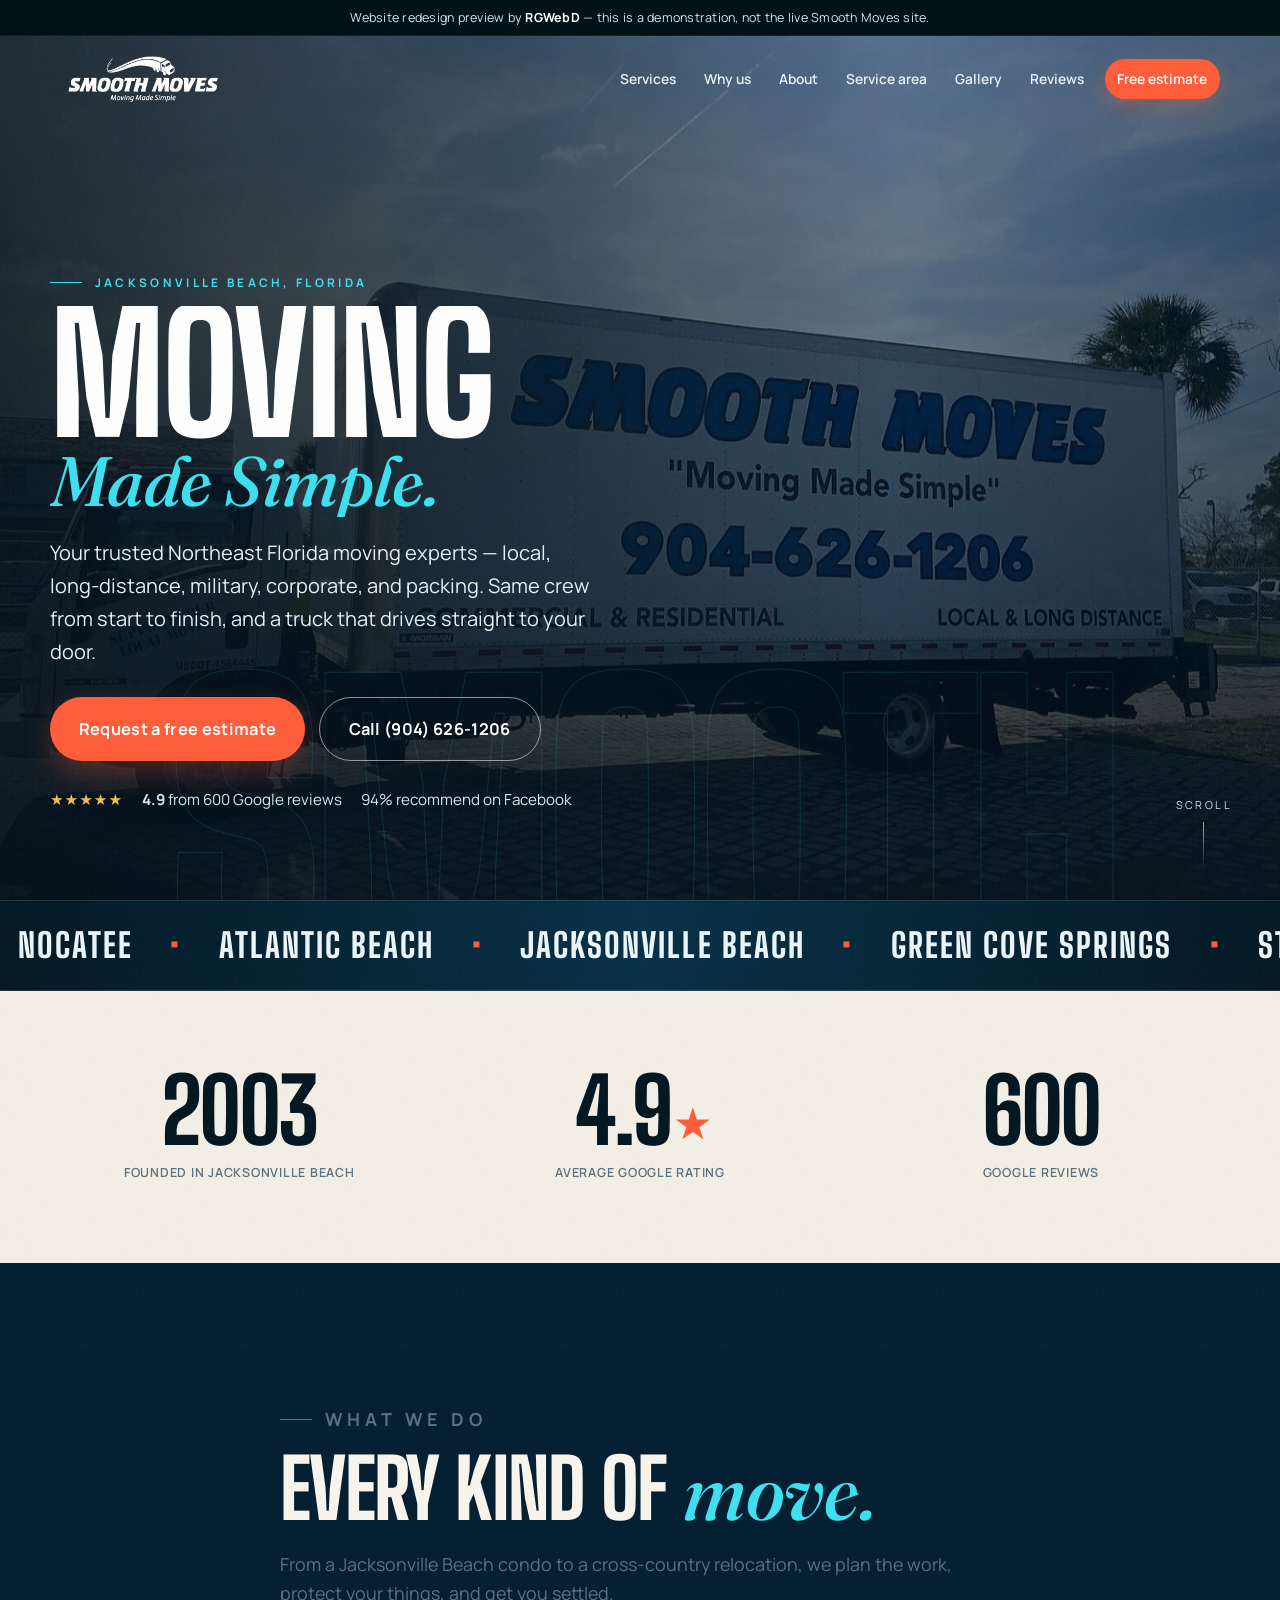
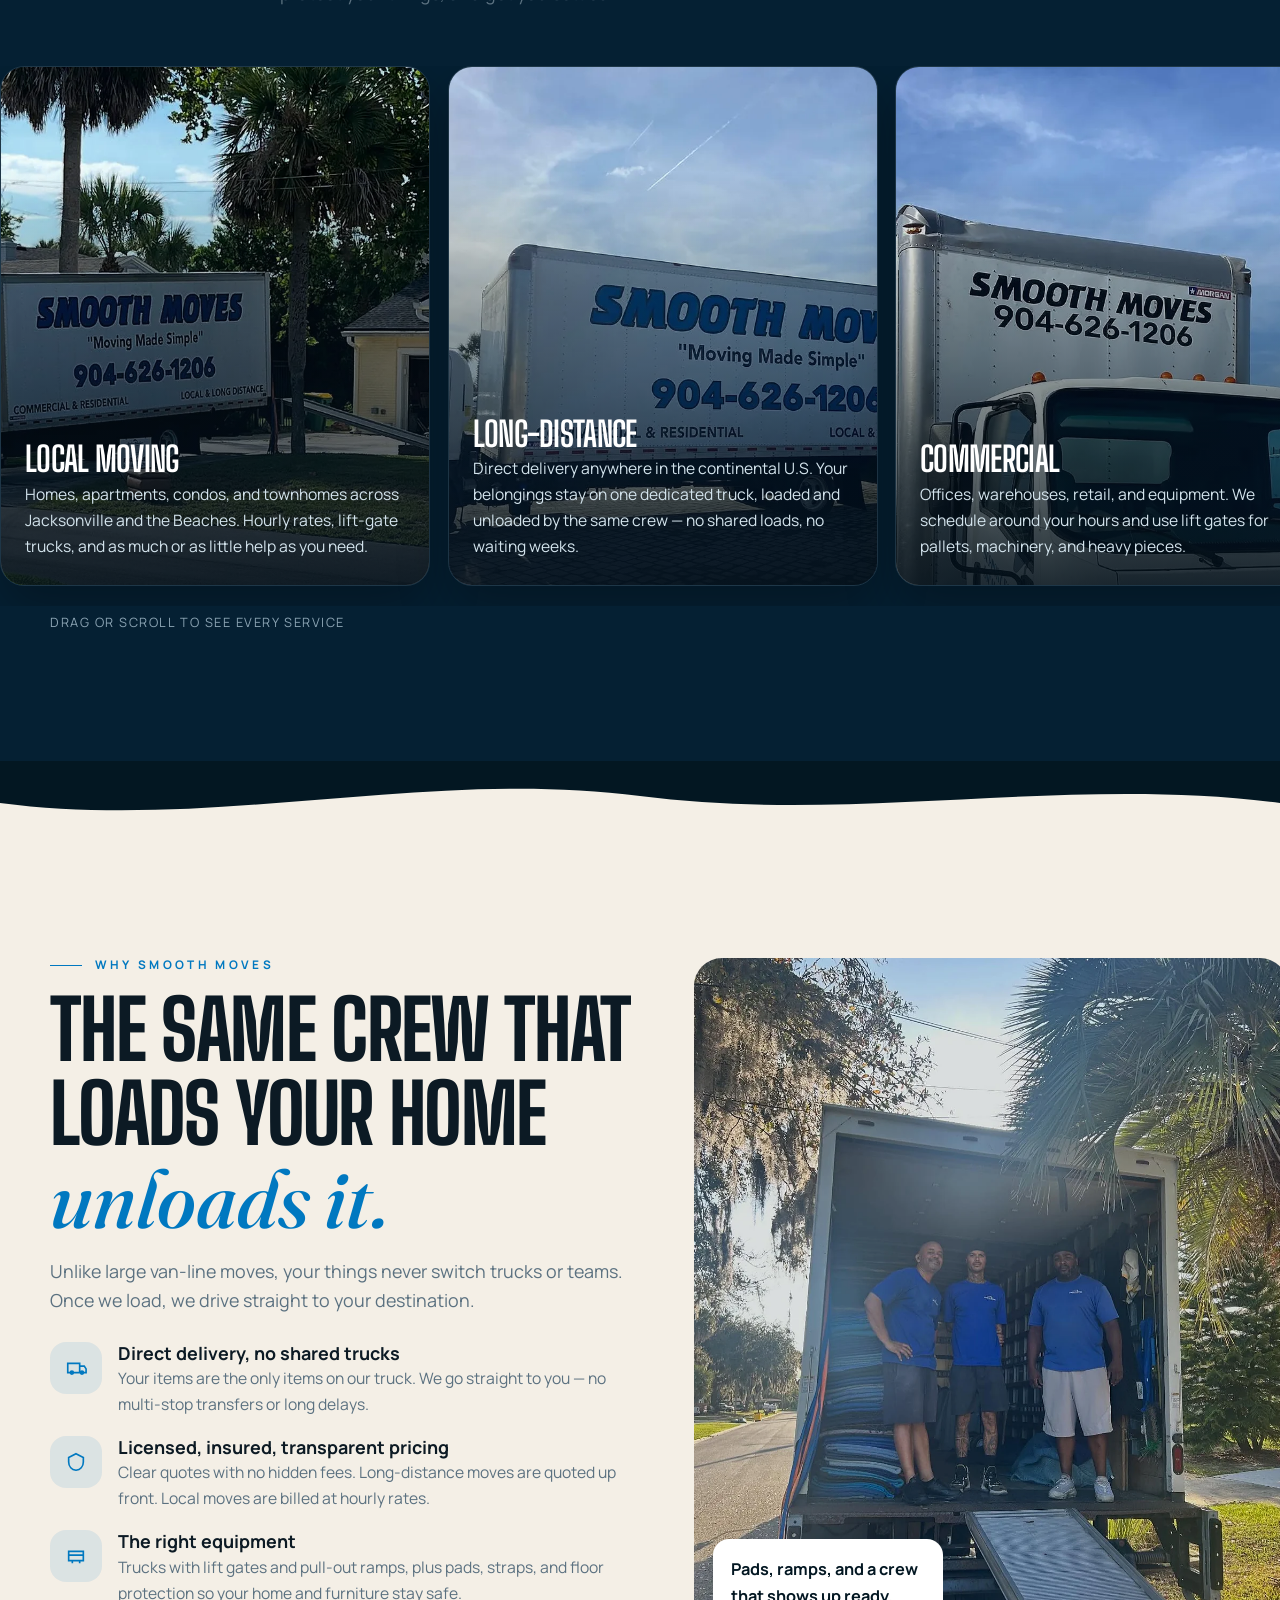
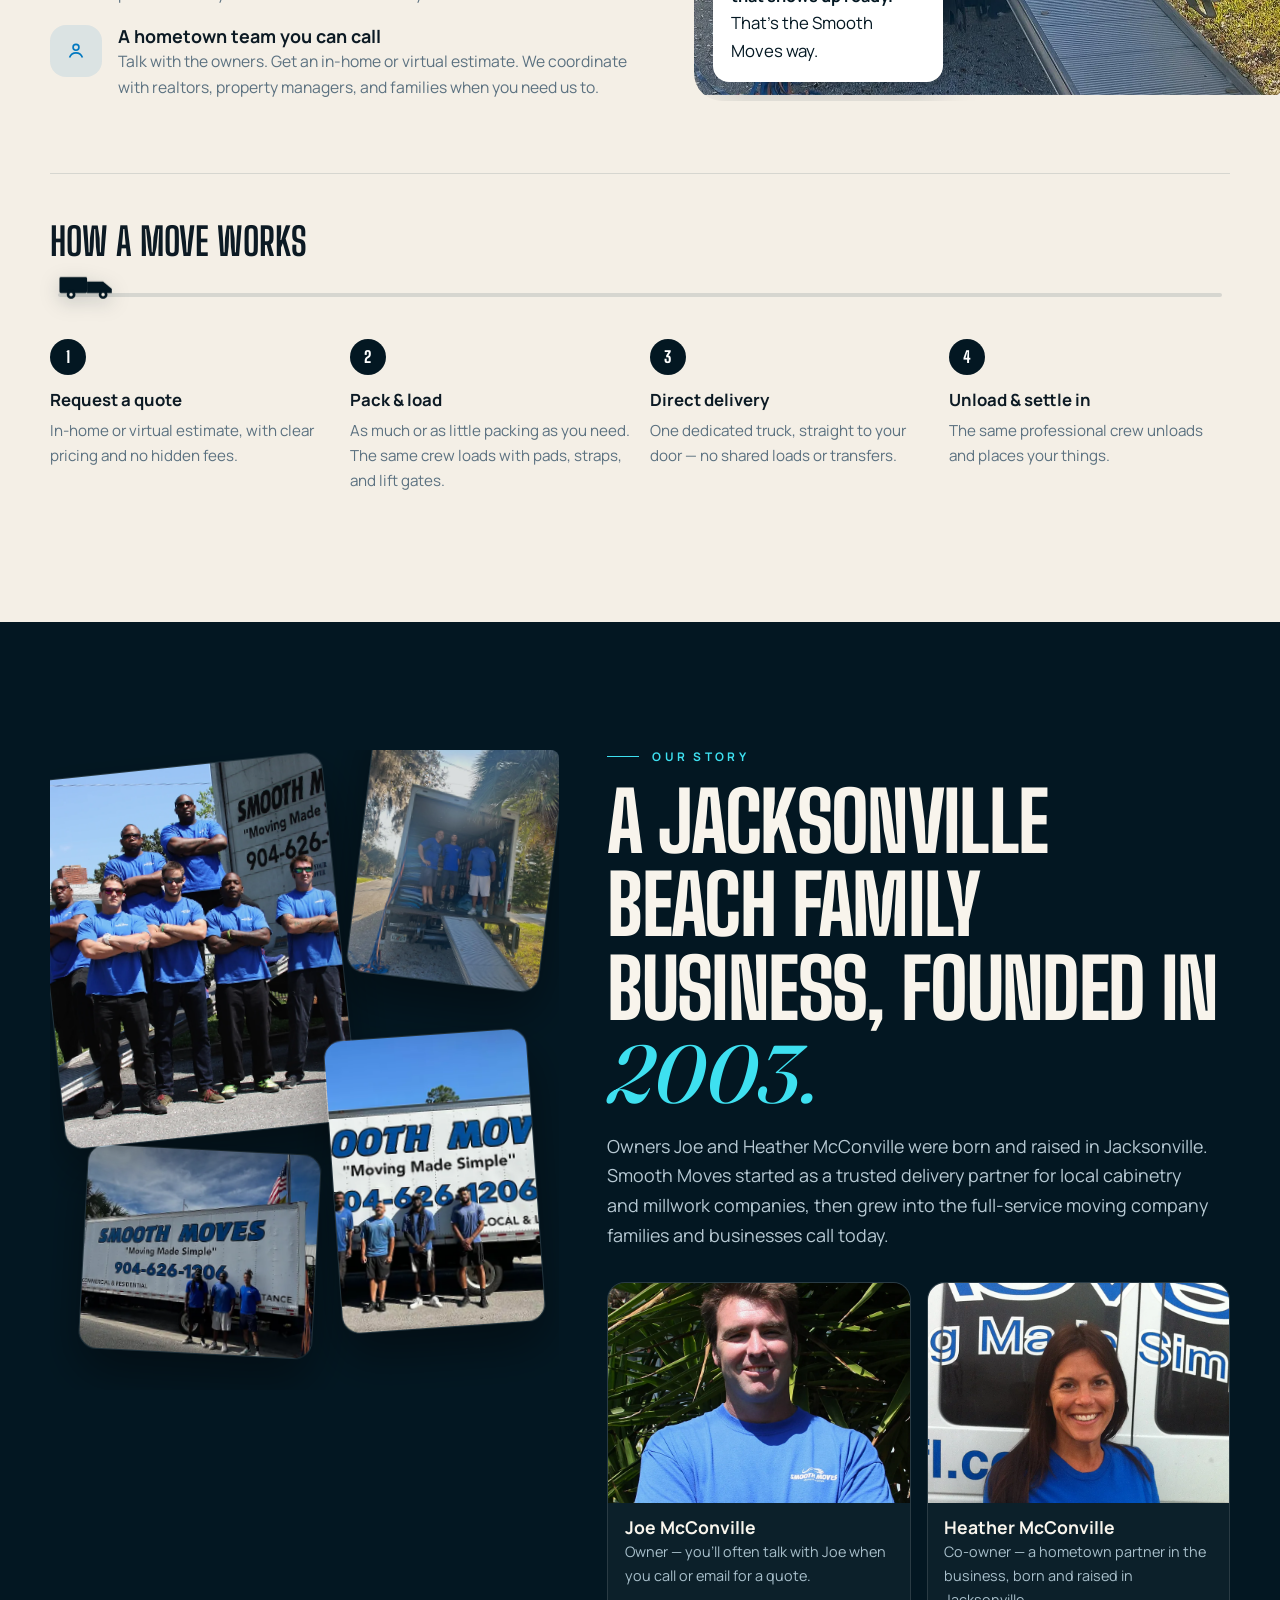
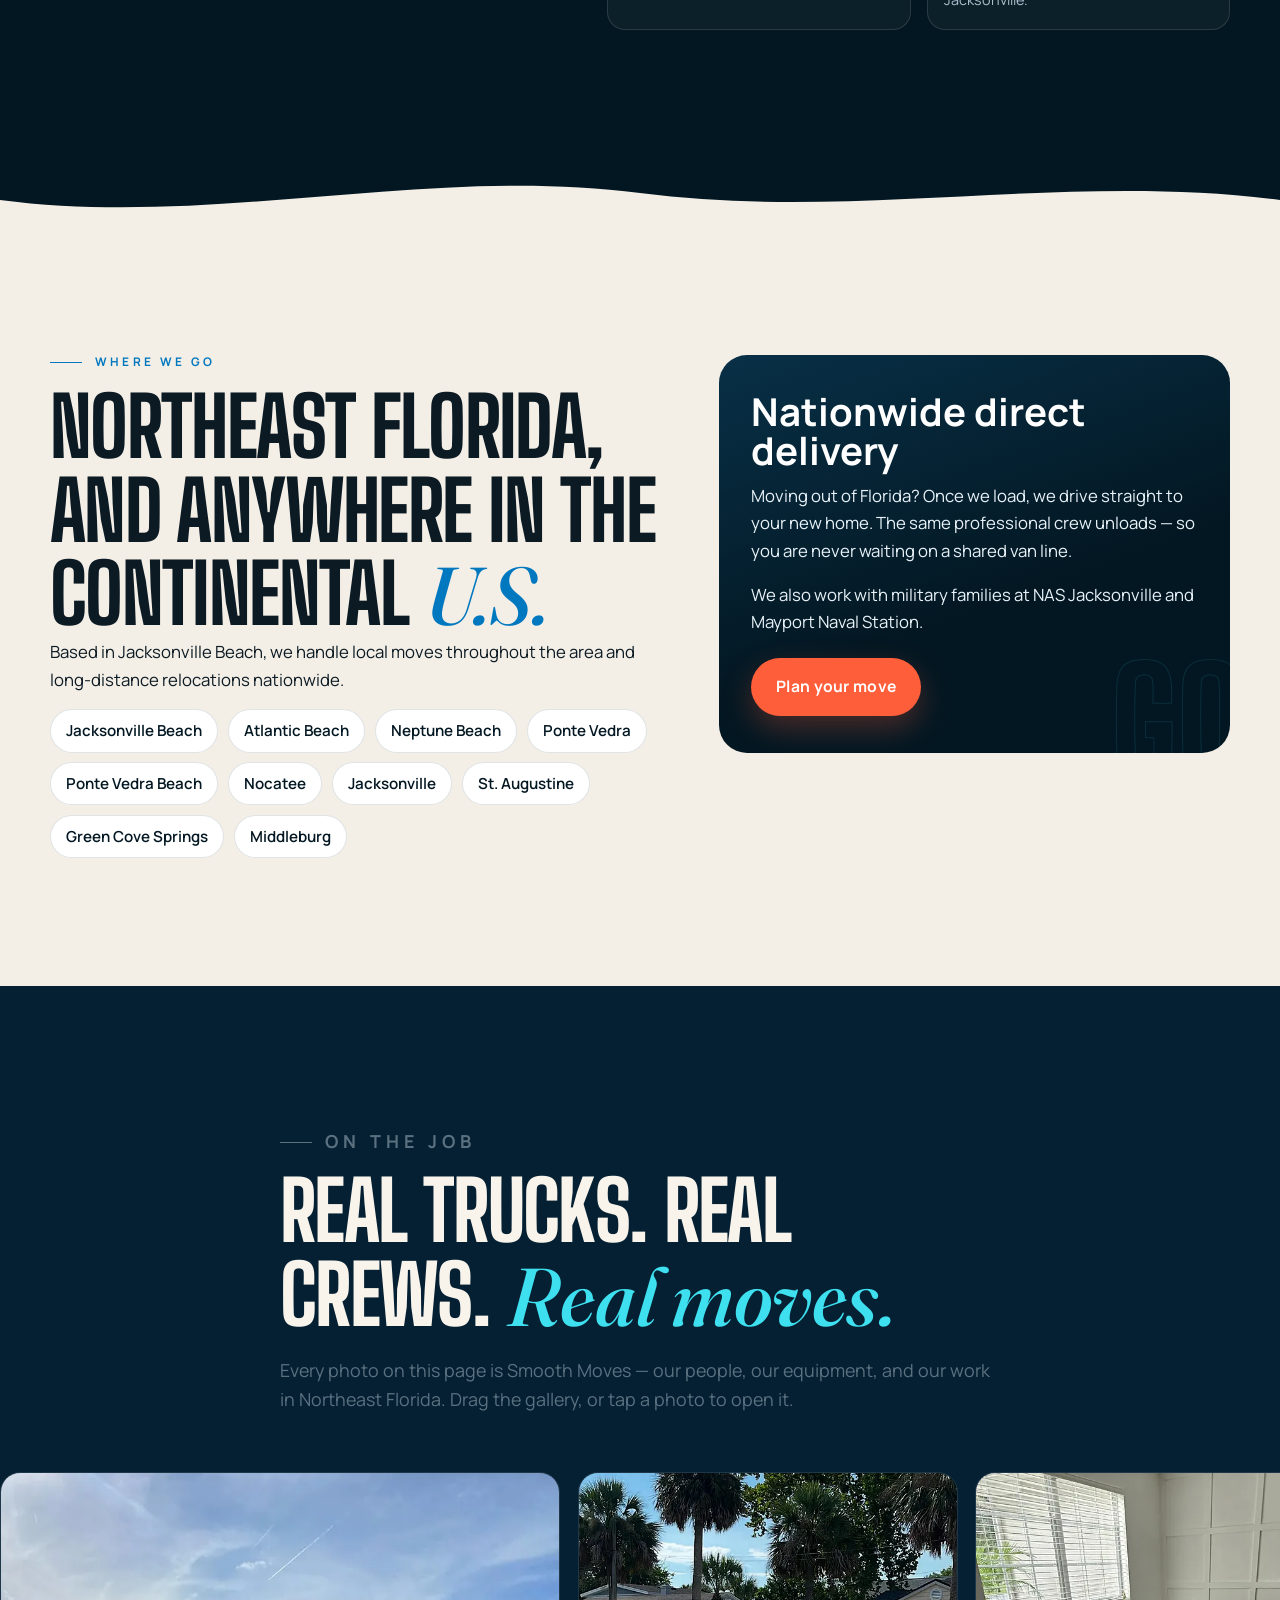
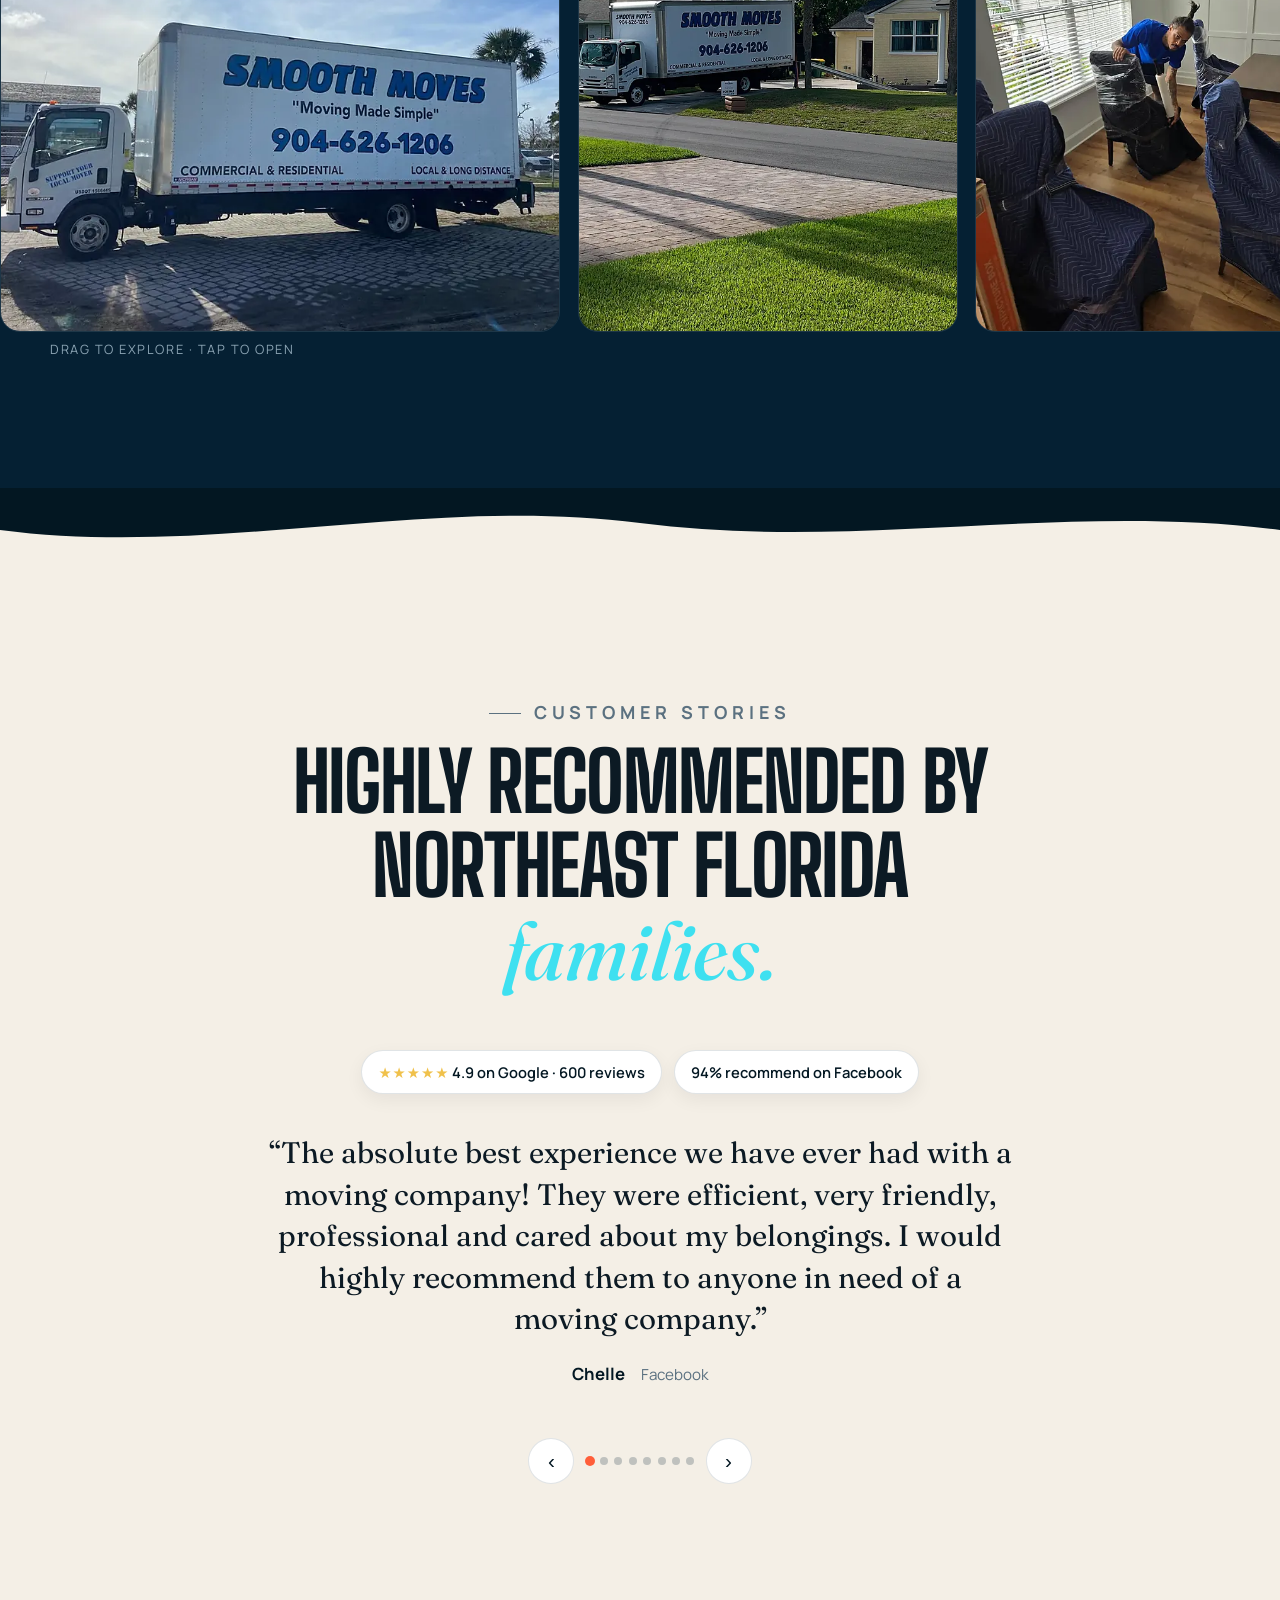
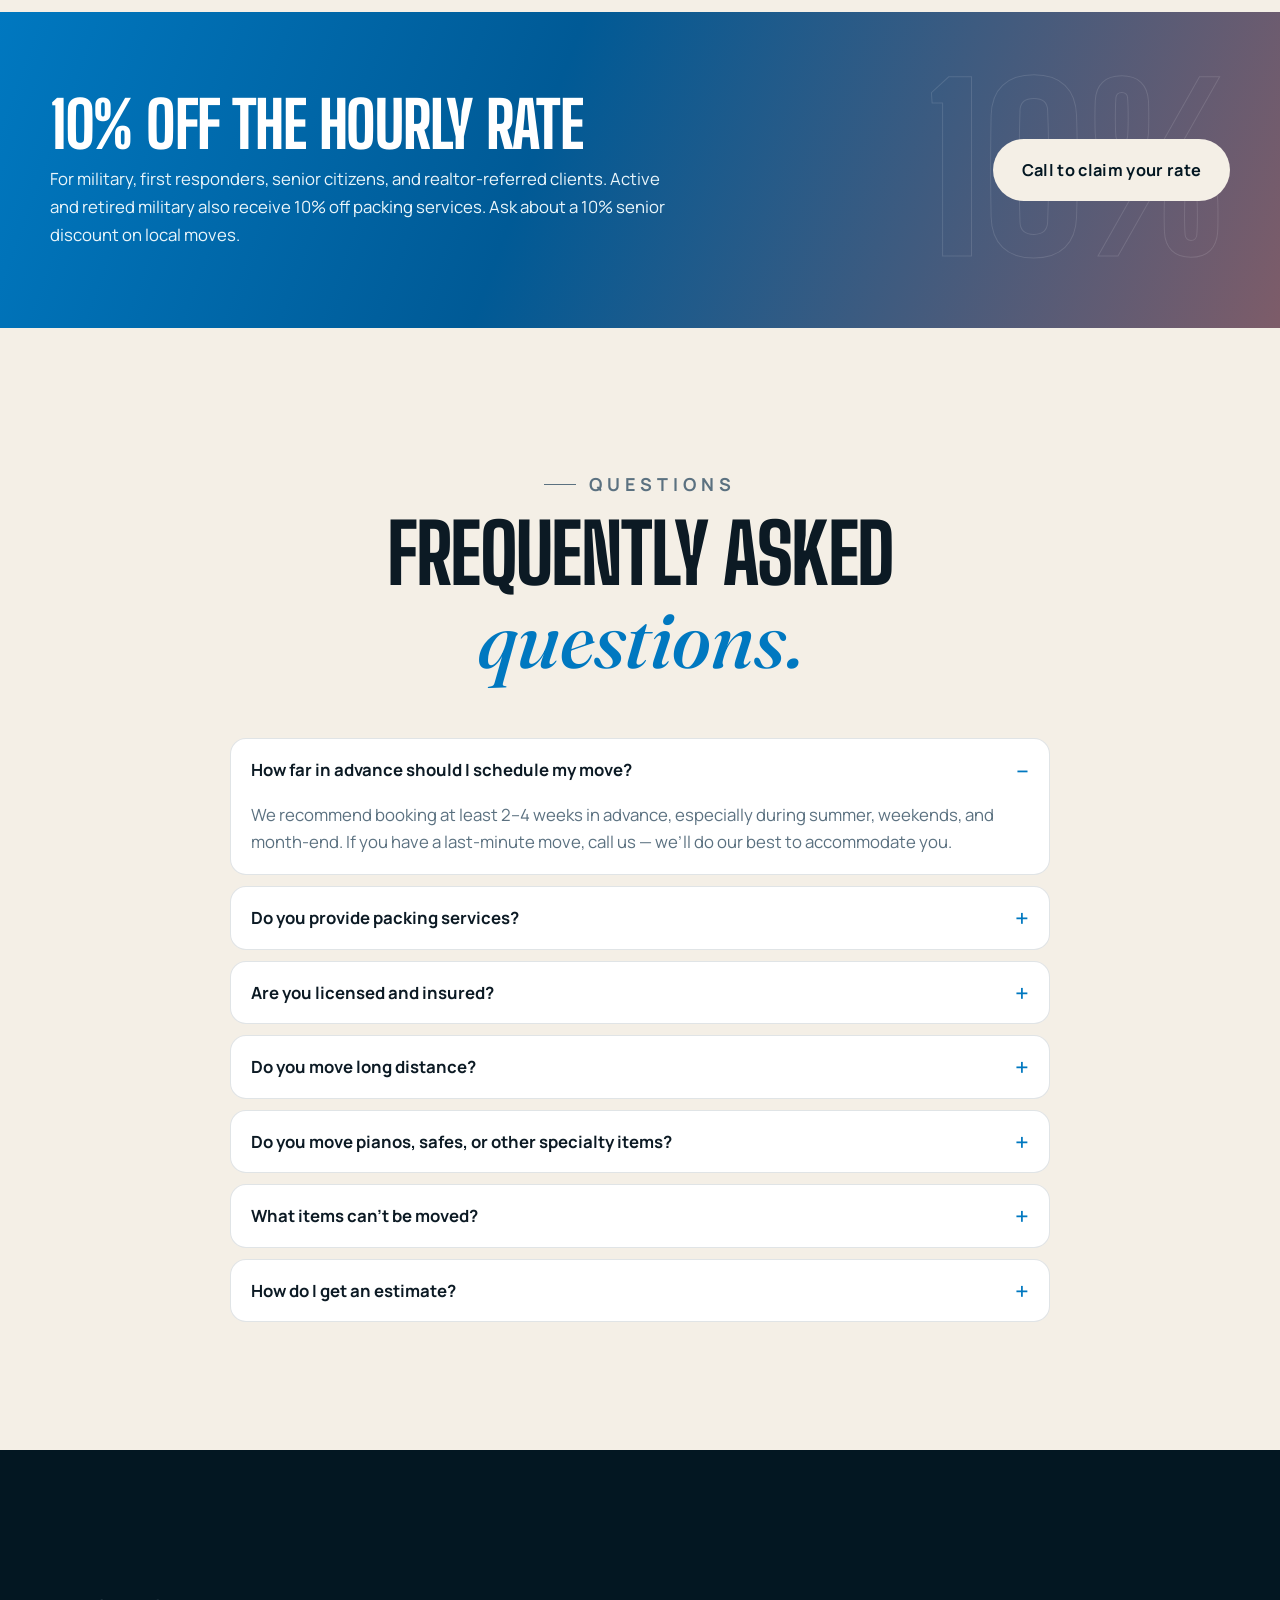
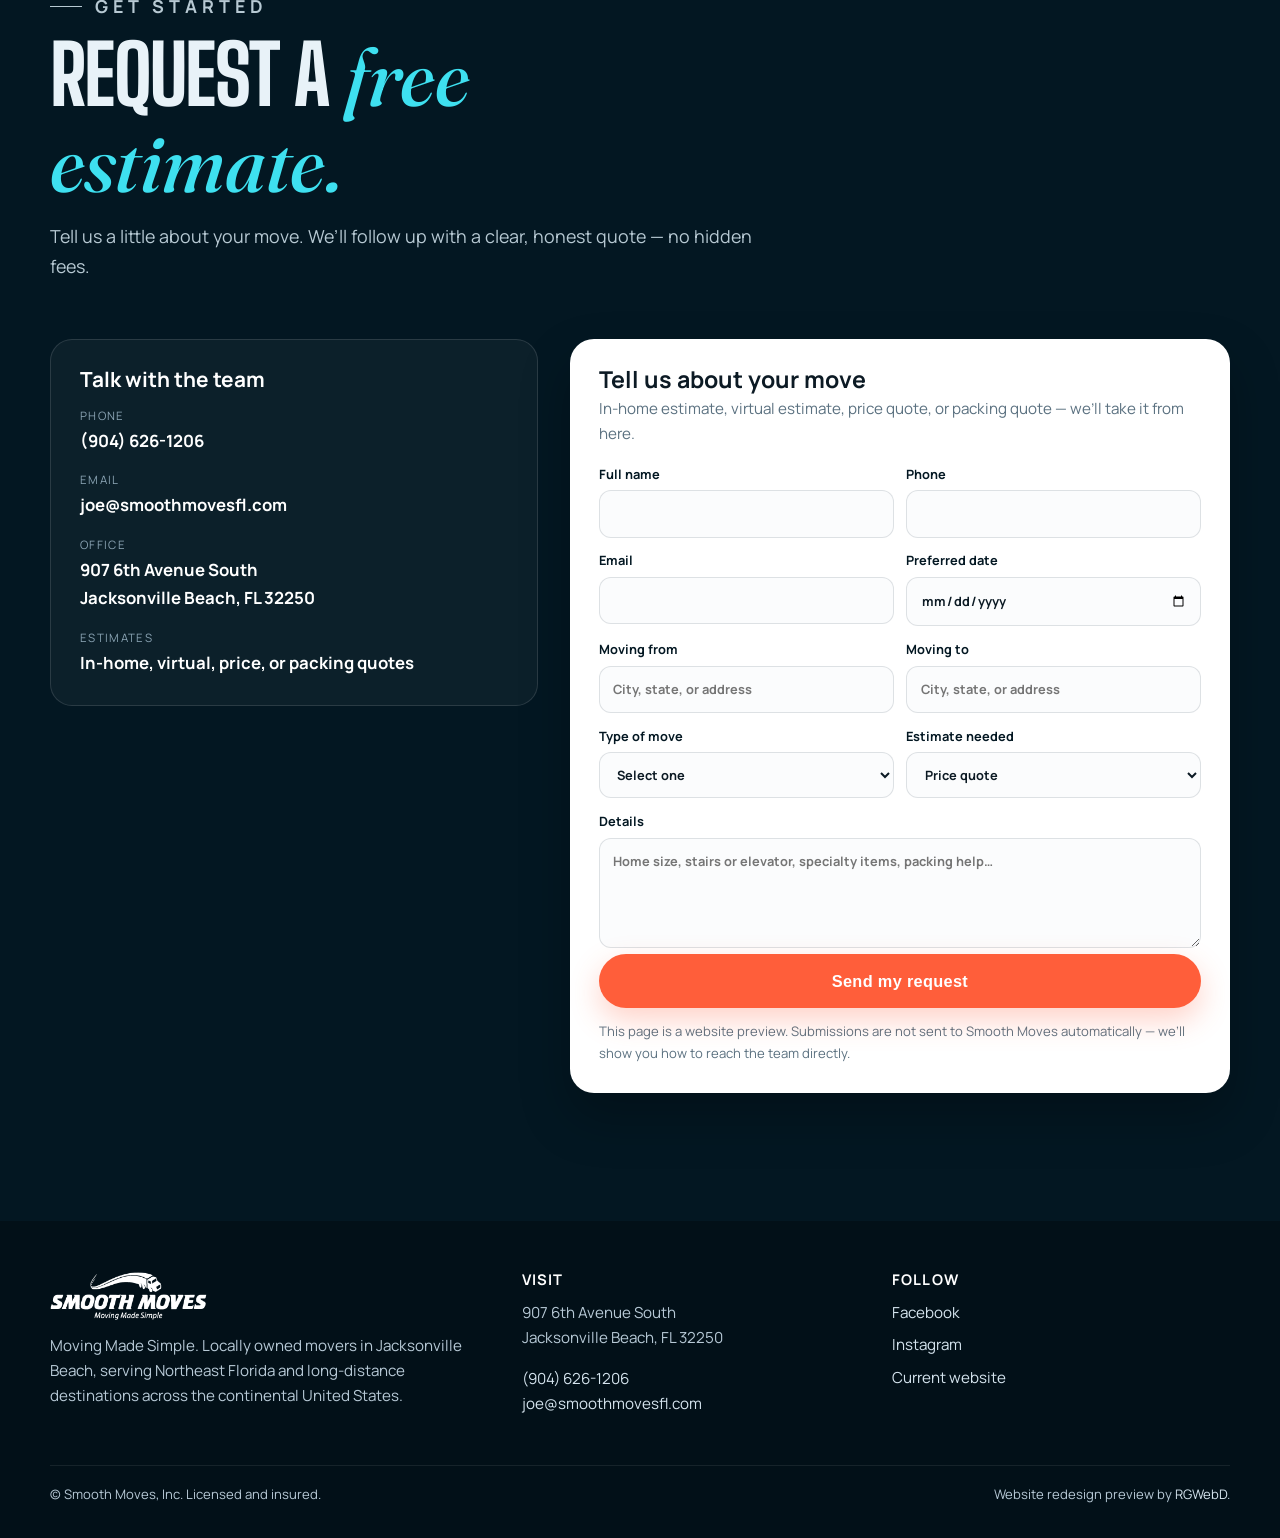
<file: index.html>
<!DOCTYPE html>
<html lang="en">
<head>
  <meta charset="UTF-8">
  <meta name="viewport" content="width=device-width, initial-scale=1">
  <title>Smooth Moves | Jacksonville Beach Movers — Moving Made Simple</title>
  <meta name="description" content="Smooth Moves is your trusted Northeast Florida moving company in Jacksonville Beach. Local, long-distance, military, corporate, and packing services. Call (904) 626-1206 for a free estimate.">
  <link rel="canonical" href="https://rgwebd.github.io/smoothmovesfl/">
  <meta name="robots" content="index,follow">
  <meta property="og:type" content="website">
  <meta property="og:title" content="Smooth Moves | Jacksonville Beach Movers — Moving Made Simple">
  <meta property="og:description" content="Locally owned movers in Jacksonville Beach. Local, long-distance, military, corporate, and packing. Licensed and insured. Call (904) 626-1206.">
  <meta property="og:url" content="https://rgwebd.github.io/smoothmovesfl/">
  <meta property="og:image" content="https://rgwebd.github.io/smoothmovesfl/images/og.jpg">
  <meta property="og:image:alt" content="A Smooth Moves moving truck in Jacksonville Beach, Florida">
  <meta name="twitter:card" content="summary_large_image">
  <meta name="twitter:title" content="Smooth Moves | Jacksonville Beach Movers">
  <meta name="twitter:description" content="Moving Made Simple. Local, long-distance, military, corporate, and packing services in Northeast Florida.">
  <meta name="twitter:image" content="https://rgwebd.github.io/smoothmovesfl/images/og.jpg">
  <meta name="theme-color" content="#031722">
  <link rel="icon" href="favicon.ico">
  <link rel="apple-touch-icon" href="images/apple-touch-icon.png">
  <link rel="preconnect" href="https://fonts.googleapis.com">
  <link rel="preconnect" href="https://fonts.gstatic.com" crossorigin>
  <link href="https://fonts.googleapis.com/css2?family=Big+Shoulders+Display:wght@700;800;900&family=Fraunces:ital,opsz,wght@0,14..160,500;0,14..160,600;1,14..160,400;1,14..160,500;1,14..160,600&family=Manrope:wght@400;500;600;700;800&display=swap" rel="stylesheet">
  <link rel="preload" as="image" href="images/hero.webp" imagesrcset="images/hero-800.webp 800w, images/hero.webp 1440w, images/hero-wide.webp 1920w" imagesizes="100vw" type="image/webp">
  <link rel="stylesheet" href="styles.css">
  <script>document.documentElement.classList.add("js");</script>
  <script type="application/ld+json">
  {
    "@context": "https://schema.org",
    "@type": "MovingCompany",
    "name": "Smooth Moves",
    "legalName": "Smooth Moves, Inc.",
    "url": "https://rgwebd.github.io/smoothmovesfl/",
    "image": "https://rgwebd.github.io/smoothmovesfl/images/og.jpg",
    "logo": "https://rgwebd.github.io/smoothmovesfl/images/logo.png",
    "telephone": "+19046261206",
    "email": "joe@smoothmovesfl.com",
    "foundingDate": "2003",
    "slogan": "Moving Made Simple",
    "description": "Locally owned moving company in Jacksonville Beach, Florida offering local, long-distance, military, corporate, senior, commercial, and packing services.",
    "address": {
      "@type": "PostalAddress",
      "streetAddress": "907 6th Avenue South",
      "addressLocality": "Jacksonville Beach",
      "addressRegion": "FL",
      "postalCode": "32250",
      "addressCountry": "US"
    },
    "geo": {
      "@type": "GeoCoordinates",
      "latitude": 30.281689,
      "longitude": -81.397778
    },
    "areaServed": [
      "Jacksonville Beach, FL","Jacksonville, FL","Atlantic Beach, FL","Neptune Beach, FL",
      "Ponte Vedra, FL","Ponte Vedra Beach, FL","Nocatee, FL","St. Augustine, FL",
      "Green Cove Springs, FL","Middleburg, FL","Northeast Florida"
    ],
    "sameAs": [
      "https://www.facebook.com/smoothmovesfl",
      "https://www.instagram.com/smoothmovesfl/",
      "https://smoothmovesfl.com/"
    ],
    "aggregateRating": {
      "@type": "AggregateRating",
      "ratingValue": "4.9",
      "bestRating": "5",
      "ratingCount": "600"
    },
    "priceRange": "$$",
    "founder": [
      { "@type": "Person", "name": "Joe McConville" },
      { "@type": "Person", "name": "Heather McConville" }
    ]
  }
  </script>
  <script type="application/ld+json">
  {
    "@context": "https://schema.org",
    "@type": "FAQPage",
    "mainEntity": [
      {
        "@type": "Question",
        "name": "How far in advance should I schedule my move?",
        "acceptedAnswer": {"@type": "Answer","text": "Smooth Moves recommends booking at least 2–4 weeks in advance, especially during busy seasons such as summer, weekends, and month-end. Last-minute moves can often be accommodated — call (904) 626-1206."}
      },
      {
        "@type": "Question",
        "name": "Do you provide packing services?",
        "acceptedAnswer": {"@type": "Answer","text": "Yes. Smooth Moves offers full-service packing, partial packing, and unpacking, and can supply boxes and packing materials."}
      },
      {
        "@type": "Question",
        "name": "Are you licensed and insured?",
        "acceptedAnswer": {"@type": "Answer","text": "Yes. Smooth Moves is licensed and insured for residential and commercial moves."}
      },
      {
        "@type": "Question",
        "name": "Do you move long distance?",
        "acceptedAnswer": {"@type": "Answer","text": "Yes. Smooth Moves handles long-distance moves throughout the continental United States with direct delivery — the same crew and a dedicated truck, with no shared loads or transfers."}
      },
      {
        "@type": "Question",
        "name": "Do you move specialty items like pianos or safes?",
        "acceptedAnswer": {"@type": "Answer","text": "Yes. The team is trained and equipped to handle pianos, heavy safes, fitness equipment, antiques, and other specialty items. Mention these when you book so the crew can plan accordingly."}
      }
    ]
  }
  </script>
</head>
<body>
  <a class="skip" href="#main">Skip to content</a>
  <div class="preview-bar"><span>Website redesign preview by <strong>RGWebD</strong> — this is a demonstration, not the live Smooth Moves site.</span></div>
  <div class="progress" aria-hidden="true"><span></span></div>
  <div class="grain" aria-hidden="true"></div>
  <div class="intro" aria-hidden="true">
    <img src="images/logo-white.png" srcset="images/logo-white@2x.png 2x" width="260" height="75" alt="">
  </div>

  <header class="nav" id="top">
    <a class="brand" href="#top" aria-label="Smooth Moves home">
      <img src="images/logo-white.png" srcset="images/logo-white@2x.png 2x" width="180" height="52" alt="Smooth Moves — Moving Made Simple">
    </a>
    <button class="menu-toggle" type="button" aria-expanded="false" aria-controls="menu"><span class="sr-only">Menu</span><i></i><i></i></button>
    <nav id="menu" aria-label="Primary">
      <a href="#services">Services</a>
      <a href="#why">Why us</a>
      <a href="#about">About</a>
      <a href="#area">Service area</a>
      <a href="#gallery">Gallery</a>
      <a href="#reviews">Reviews</a>
      <a class="nav-cta" href="#quote">Free estimate</a>
    </nav>
  </header>

  <main id="main">
    <section class="hero" id="hero" aria-labelledby="hero-title">
      <div class="hero-media">
        <picture>
          <source media="(max-width: 700px)" srcset="images/hero-800.webp">
          <img src="images/hero-wide.webp" srcset="images/hero-800.webp 800w, images/hero.webp 1440w, images/hero-wide.webp 1920w" sizes="100vw" alt="A Smooth Moves box truck in Jacksonville Beach, lettered Moving Made Simple, commercial and residential, local and long distance, with the phone number 904-626-1206" width="1920" height="1080" fetchpriority="high">
        </picture>
      </div>
      <div class="hero-shade" aria-hidden="true"></div>
      <div class="hero-word" aria-hidden="true">SMOOTH</div>
      <div class="wrap">
        <div class="hero-copy">
          <p class="eyebrow">Jacksonville Beach, Florida</p>
          <h1 id="hero-title">
            <span class="line"><span>Moving</span></span>
            <span class="line serif"><span>Made Simple.</span></span>
          </h1>
          <p class="lede">Your trusted Northeast Florida moving experts — local, long-distance, military, corporate, and packing. Same crew from start to finish, and a truck that drives straight to your door.</p>
          <div class="actions">
            <a class="btn btn-coral btn-lg magnetic" href="#quote">Request a free estimate</a>
            <a class="btn btn-ghost btn-lg magnetic" href="tel:+19046261206">Call (904) 626-1206</a>
          </div>
          <div class="hero-rating">
            <span class="stars" aria-hidden="true">★★★★★</span>
            <span><strong>4.9</strong> from 600 Google reviews</span>
            <span>94% recommend on Facebook</span>
          </div>
        </div>
      </div>
      <div class="scroll-hint" aria-hidden="true">Scroll<i></i></div>
    </section>

    <div class="marquee" aria-label="Service area">
      <div class="marquee-track"><div class="marquee-set"><span>Nocatee</span><span aria-hidden="true"><i>•</i></span><span>Atlantic Beach</span><span aria-hidden="true"><i>•</i></span><span>Jacksonville Beach</span><span aria-hidden="true"><i>•</i></span><span>Green Cove Springs</span><span aria-hidden="true"><i>•</i></span><span>St. Augustine</span><span aria-hidden="true"><i>•</i></span><span>Ponte Vedra</span><span aria-hidden="true"><i>•</i></span><span>Ponte Vedra Beach</span><span aria-hidden="true"><i>•</i></span><span>Neptune Beach</span><span aria-hidden="true"><i>•</i></span><span>Middleburg</span><span aria-hidden="true"><i>•</i></span><span>Jacksonville</span><span aria-hidden="true"><i>•</i></span></div><div class="marquee-set" aria-hidden="true"><span>Nocatee</span><span aria-hidden="true"><i>•</i></span><span>Atlantic Beach</span><span aria-hidden="true"><i>•</i></span><span>Jacksonville Beach</span><span aria-hidden="true"><i>•</i></span><span>Green Cove Springs</span><span aria-hidden="true"><i>•</i></span><span>St. Augustine</span><span aria-hidden="true"><i>•</i></span><span>Ponte Vedra</span><span aria-hidden="true"><i>•</i></span><span>Ponte Vedra Beach</span><span aria-hidden="true"><i>•</i></span><span>Neptune Beach</span><span aria-hidden="true"><i>•</i></span><span>Middleburg</span><span aria-hidden="true"><i>•</i></span><span>Jacksonville</span><span aria-hidden="true"><i>•</i></span></div></div>
    </div>
    </div>

    <section class="stats" aria-label="Company highlights">
      <div class="wrap stats-grid">
        <div class="stat reveal">
          <b data-count="2003" data-sep="0">2003</b>
          <span>Founded in Jacksonville Beach</span>
        </div>
        <div class="stat reveal">
          <b><span data-count="4.9" data-decimals="1">4.9</span><i class="star">★</i></b>
          <span>Average Google rating</span>
        </div>
        <div class="stat reveal">
          <b data-count="600">600</b>
          <span>Google reviews</span>
        </div>
      </div>
    </section>

    <section class="section services" id="services">
      <div class="wrap section-head">
        <p class="eyebrow">What we do</p>
        <h2>Every kind of <em>move.</em></h2>
        <p>From a Jacksonville Beach condo to a cross-country relocation, we plan the work, protect your things, and get you settled.</p>
      </div>
      <div class="rail" data-rail data-speed="0.55" aria-label="Services. Drag or scroll sideways.">
        <div class="rail-track">
          <article class="svc">
            <img src="images/service-local.webp" alt="A Smooth Moves truck parked in front of a Jacksonville-area home" width="1200" height="800">
            <div class="body">
              <h3>Local moving</h3>
              <p>Homes, apartments, condos, and townhomes across Jacksonville and the Beaches. Hourly rates, lift-gate trucks, and as much or as little help as you need.</p>
            </div>
          </article>
          <article class="svc">
            <img src="images/service-long.webp" alt="Smooth Moves long-distance moving truck" width="1200" height="800">
            <div class="body">
              <h3>Long-distance</h3>
              <p>Direct delivery anywhere in the continental U.S. Your belongings stay on one dedicated truck, loaded and unloaded by the same crew — no shared loads, no waiting weeks.</p>
            </div>
          </article>
          <article class="svc">
            <img src="images/service-commercial.webp" alt="A Smooth Moves Isuzu box truck ready for a commercial move" width="1200" height="800">
            <div class="body">
              <h3>Commercial</h3>
              <p>Offices, warehouses, retail, and equipment. We schedule around your hours and use lift gates for pallets, machinery, and heavy pieces.</p>
            </div>
          </article>
          <article class="svc">
            <img src="images/service-senior.webp" alt="Smooth Moves crew carrying boxes at a local home" width="1200" height="800">
            <div class="body">
              <h3>Senior moving</h3>
              <p>Patient, respectful help with downsizing, family moves, and senior-living transitions — including decluttering, packing, and a 10% discount on local moves.</p>
            </div>
          </article>
          <article class="svc">
            <img src="images/service-military.webp" alt="Smooth Moves crew standing with their truck beside an American flag" width="1200" height="800">
            <div class="body">
              <h3>Military moving</h3>
              <p>Flexible support for PCS timelines at NAS Jacksonville, Mayport, and beyond. Active and retired military receive 10% off moving and packing.</p>
            </div>
          </article>
          <article class="svc">
            <img src="images/service-packing.webp" alt="A Smooth Moves mover wrapping dining chairs for a protected move" width="1200" height="800">
            <div class="body">
              <h3>Packing</h3>
              <p>Full, partial, or unpacking only. We bring the materials and wrap furniture, boxes, and fragile items with care.</p>
            </div>
          </article>
        </div>
        <p class="rail-hint">Drag or scroll to see every service</p>
      </div>
    </section>

    <svg class="wave sand" viewBox="0 0 1440 80" preserveAspectRatio="none" aria-hidden="true"><path fill="currentColor" d="M0,48 C240,80 480,8 720,40 C960,72 1200,16 1440,48 L1440,80 L0,80 Z"></path></svg>

    <section class="section light" id="why">
      <div class="wrap why-grid">
        <div>
          <p class="eyebrow">Why Smooth Moves</p>
          <h2>The same crew that loads your home <em>unloads it.</em></h2>
          <p class="why-lead">Unlike large van-line moves, your things never switch trucks or teams. Once we load, we drive straight to your destination.</p>
          <div class="why-points">
            <div class="why-item reveal">
              <div class="why-icon" aria-hidden="true"><svg width="22" height="22" fill="none" stroke="currentColor" stroke-width="1.8" viewBox="0 0 24 24"><path d="M3 7h13v10H3zM16 10h5l2 3v4h-7z"/><circle cx="7.5" cy="17" r="1.6"/><circle cx="18.5" cy="17" r="1.6"/></svg></div>
              <div>
                <h3>Direct delivery, no shared trucks</h3>
                <p>Your items are the only items on our truck. We go straight to you — no multi-stop transfers or long delays.</p>
              </div>
            </div>
            <div class="why-item reveal">
              <div class="why-icon" aria-hidden="true"><svg width="22" height="22" fill="none" stroke="currentColor" stroke-width="1.8" viewBox="0 0 24 24"><path d="M12 3l8 4v5c0 5-3.4 8.4-8 9-4.6-.6-8-4-8-9V7l8-4z"/></svg></div>
              <div>
                <h3>Licensed, insured, transparent pricing</h3>
                <p>Clear quotes with no hidden fees. Long-distance moves are quoted up front. Local moves are billed at hourly rates.</p>
              </div>
            </div>
            <div class="why-item reveal">
              <div class="why-icon" aria-hidden="true"><svg width="22" height="22" fill="none" stroke="currentColor" stroke-width="1.8" viewBox="0 0 24 24"><path d="M4 17V7h16v10H4zM8 17v3M16 17v3M4 11h16"/></svg></div>
              <div>
                <h3>The right equipment</h3>
                <p>Trucks with lift gates and pull-out ramps, plus pads, straps, and floor protection so your home and furniture stay safe.</p>
              </div>
            </div>
            <div class="why-item reveal">
              <div class="why-icon" aria-hidden="true"><svg width="22" height="22" fill="none" stroke="currentColor" stroke-width="1.8" viewBox="0 0 24 24"><circle cx="12" cy="8" r="3.2"/><path d="M5 19c1.2-3.2 3.7-5 7-5s5.8 1.8 7 5"/></svg></div>
              <div>
                <h3>A hometown team you can call</h3>
                <p>Talk with the owners. Get an in-home or virtual estimate. We coordinate with realtors, property managers, and families when you need us to.</p>
              </div>
            </div>
          </div>
        </div>
        <div class="why-photo reveal" data-parallax>
          <img src="images/gallery/loading-ramp.webp" alt="Three Smooth Moves movers standing in the back of the truck with moving pads and a loading ramp, under oak and palm trees" width="1200" height="1600" loading="lazy">
          <div class="why-badge">
            <b>Pads, ramps, and a crew that shows up ready.</b>
            <span>That’s the Smooth Moves way.</span>
          </div>
        </div>
      </div>

      <div class="wrap process" data-process>
        <h3>How a move works</h3>
        <div class="process-line" aria-hidden="true">
          <span class="process-fill"></span>
          <div class="process-truck">
            <svg viewBox="0 0 88 44" width="64" height="32" fill="currentColor" aria-hidden="true">
              <rect x="2" y="10" width="38" height="22" rx="2"/>
              <path d="M40 16h22l12 10v6H40V16z"/>
              <circle cx="18" cy="34" r="6"/>
              <circle cx="62" cy="34" r="6"/>
              <circle cx="18" cy="34" r="2.4" fill="#F4EFE6"/>
              <circle cx="62" cy="34" r="2.4" fill="#F4EFE6"/>
            </svg>
          </div>
        </div>
        <ol class="process-steps">
          <li class="reveal"><strong>Request a quote</strong><p>In-home or virtual estimate, with clear pricing and no hidden fees.</p></li>
          <li class="reveal"><strong>Pack &amp; load</strong><p>As much or as little packing as you need. The same crew loads with pads, straps, and lift gates.</p></li>
          <li class="reveal"><strong>Direct delivery</strong><p>One dedicated truck, straight to your door — no shared loads or transfers.</p></li>
          <li class="reveal"><strong>Unload &amp; settle in</strong><p>The same professional crew unloads and places your things.</p></li>
        </ol>
      </div>
    </section>

    <section class="section about" id="about">
      <div class="wrap about-grid">
        <div class="collage" aria-hidden="false">
          <figure class="c1" data-parallax><img src="images/team.webp" alt="The Smooth Moves moving team in blue shirts standing on the truck ramp" width="1800" height="1200" loading="lazy"></figure>
          <figure class="c2" data-parallax><img src="images/gallery/loading-ramp.webp" alt="Smooth Moves crew in the truck with moving pads and a ramp" width="1200" height="1600" loading="lazy"></figure>
          <figure class="c3" data-parallax><img src="images/thumbs/crew-five.webp" alt="The Smooth Moves crew with the truck" width="800" height="600"></figure>
          <figure class="c4" data-parallax><img src="images/thumbs/flag-crew.webp" alt="Crew with the Smooth Moves truck and an American flag" width="600" height="800"></figure>
        </div>
        <div>
          <p class="eyebrow">Our story</p>
          <h2>A Jacksonville Beach family business, founded in <em>2003.</em></h2>
          <p class="why-lead" style="color:#B7C9D3">Owners Joe and Heather McConville were born and raised in Jacksonville. Smooth Moves started as a trusted delivery partner for local cabinetry and millwork companies, then grew into the full-service moving company families and businesses call today.</p>
          <div class="owners">
            <article class="owner reveal">
              <img src="images/joe-card.webp" alt="Joe McConville, owner of Smooth Moves, in a company shirt" width="800" height="1000" loading="lazy">
              <div class="meta">
                <h3>Joe McConville</h3>
                <p>Owner — you’ll often talk with Joe when you call or email for a quote.</p>
              </div>
            </article>
            <article class="owner reveal">
              <img src="images/heather-card.webp" alt="Heather McConville, co-owner of Smooth Moves, in a company shirt beside a Smooth Moves vehicle" width="800" height="1000" loading="lazy">
              <div class="meta">
                <h3>Heather McConville</h3>
                <p>Co-owner — a hometown partner in the business, born and raised in Jacksonville.</p>
              </div>
            </article>
          </div>
        </div>
      </div>
    </section>

    <svg class="wave sand" viewBox="0 0 1440 80" preserveAspectRatio="none" aria-hidden="true"><path fill="currentColor" d="M0,48 C240,80 480,8 720,40 C960,72 1200,16 1440,48 L1440,80 L0,80 Z"></path></svg>

    <section class="section light" id="area">
      <div class="wrap area-grid">
        <div>
          <p class="eyebrow">Where we go</p>
          <h2>Northeast Florida, and anywhere in the continental <em>U.S.</em></h2>
          <p>Based in Jacksonville Beach, we handle local moves throughout the area and long-distance relocations nationwide.</p>
          <ul class="cities">
            <li>Jacksonville Beach</li>
            <li>Atlantic Beach</li>
            <li>Neptune Beach</li>
            <li>Ponte Vedra</li>
            <li>Ponte Vedra Beach</li>
            <li>Nocatee</li>
            <li>Jacksonville</li>
            <li>St. Augustine</li>
            <li>Green Cove Springs</li>
            <li>Middleburg</li>
          </ul>
        </div>
        <div class="area-card reveal">
          <h3>Nationwide direct delivery</h3>
          <p>Moving out of Florida? Once we load, we drive straight to your new home. The same professional crew unloads — so you are never waiting on a shared van line.</p>
          <p>We also work with military families at NAS Jacksonville and Mayport Naval Station.</p>
          <a class="btn btn-coral magnetic" href="#quote">Plan your move</a>
        </div>
      </div>
    </section>

    <section class="section gallery" id="gallery">
      <div class="wrap section-head">
        <p class="eyebrow">On the job</p>
        <h2>Real trucks. Real crews. <em>Real moves.</em></h2>
        <p>Every photo on this page is Smooth Moves — our people, our equipment, and our work in Northeast Florida. Drag the gallery, or tap a photo to open it.</p>
      </div>
      <div class="rail" data-rail data-speed="0.4" aria-label="Photo gallery. Drag or scroll sideways.">
        <div class="rail-track">
          <a class="g-card wide lb" href="images/gallery/truck-side-palm.webp" data-caption="Our Smooth Moves truck, ready for a Jacksonville Beach move"><img src="images/thumbs/truck-side-palm.webp" alt="A Smooth Moves box truck in Jacksonville Beach" width="800" height="600"></a>
          <a class="g-card lb" href="images/gallery/truck-neighborhood.webp" data-caption="On the job in a Jacksonville-area neighborhood"><img src="images/thumbs/truck-neighborhood.webp" alt="Smooth Moves truck at a local home with a loading ramp" width="600" height="800"></a>
          <a class="g-card lb" href="images/gallery/wrapping.webp" data-caption="Furniture wrapped and protected during a move"><img src="images/thumbs/wrapping.webp" alt="A mover wrapping dining chairs for protection" width="600" height="800"></a>
          <a class="g-card wide lb" href="images/gallery/crew-five.webp" data-caption="The Smooth Moves crew with the truck"><img src="images/thumbs/crew-five.webp" alt="Four Smooth Moves movers standing in front of the company truck" width="800" height="600"></a>
          <a class="g-card lb" href="images/gallery/loading-ramp.webp" data-caption="Crew in the truck with moving pads and a ramp"><img src="images/thumbs/loading-ramp.webp" alt="Crew in the truck with moving pads and a ramp" width="600" height="800"></a>
          <a class="g-card lb" href="images/gallery/dolly.webp" data-caption="Moving boxes by dolly from a Jacksonville-area home"><img src="images/thumbs/dolly.webp" alt="A mover bringing boxes down a driveway by dolly" width="600" height="800"></a>
          <a class="g-card wide lb" href="images/gallery/team-ramp.webp" data-caption="The Smooth Moves team on the truck ramp"><img src="images/thumbs/team-ramp.webp" alt="The Smooth Moves team on the truck ramp" width="800" height="533"></a>
          <a class="g-card lb" href="images/gallery/crew-house.webp" data-caption="The crew ready to work at a local house"><img src="images/thumbs/crew-house.webp" alt="The crew ready to work at a local house" width="640" height="800"></a>
          <a class="g-card lb" href="images/gallery/flag-crew.webp" data-caption="Crew with the Smooth Moves truck and an American flag"><img src="images/thumbs/flag-crew.webp" alt="Crew with the Smooth Moves truck and an American flag" width="600" height="800"></a>
          <a class="g-card lb" href="images/gallery/isuzu.webp" data-caption="A Smooth Moves box truck in Jacksonville Beach"><img src="images/thumbs/isuzu.webp" alt="A Smooth Moves Isuzu box truck parked in Jacksonville Beach" width="600" height="800"></a>
          <a class="g-card lb" href="images/gallery/crew-boxes.webp" data-caption="The team carrying boxes at a local house"><img src="images/thumbs/crew-boxes.webp" alt="Movers carrying boxes in front of a local home" width="600" height="800"></a>
          <a class="g-card wide lb" href="images/gallery/crew-four.webp" data-caption="The Smooth Moves moving team"><img src="images/thumbs/crew-four.webp" alt="The Smooth Moves moving team in front of the truck" width="800" height="600"></a>
        </div>
        <p class="rail-hint">Drag to explore · tap to open</p>
      </div>
    </section>

    <svg class="wave sand" viewBox="0 0 1440 80" preserveAspectRatio="none" aria-hidden="true"><path fill="currentColor" d="M0,48 C240,80 480,8 720,40 C960,72 1200,16 1440,48 L1440,80 L0,80 Z"></path></svg>

    <section class="section reviews" id="reviews" data-reviews tabindex="0" aria-label="Customer reviews">
      <div class="wrap">
        <div class="section-head center">
          <p class="eyebrow">Customer stories</p>
          <h2>Highly recommended by Northeast Florida <em>families.</em></h2>
        </div>
        <div class="review-stats">
          <span class="pill"><span class="stars">★★★★★</span> 4.9 on Google · 600 reviews</span>
          <span class="pill">94% recommend on Facebook</span>
        </div>
        <div class="rev-slider">
          <blockquote class="review active">
            <p>“The absolute best experience we have ever had with a moving company! They were efficient, very friendly, professional and cared about my belongings. I would highly recommend them to anyone in need of a moving company.”</p>
            <footer><b>Chelle</b><span>Facebook</span></footer>
          </blockquote>
          <blockquote class="review">
            <p>“I hired Smooth Moves for my move from PVB to Nocatee this past weekend. I cannot say enough positive things about this company. The owner, Joe, spent at least 30 minutes on the phone with me explaining every step of the process in detail. The movers, Michael and Seon, were just fantastic — extremely professional, courteous, respectful of my belongings, and just an absolute pleasure to work with.”</p>
            <footer><b>Bernadette</b><span>Facebook</span></footer>
          </blockquote>
          <blockquote class="review">
            <p>“Moving sucks… but they made it better! The owner was amazing about communicating, and graciously rescheduled without penalty when U-Haul didn’t have a truck. The two movers, Ty &amp; Travon, were absolutely amazing — polite, professional, and careful with all of our fragile items.”</p>
            <footer><b>Damien W.</b><span>Google</span></footer>
          </blockquote>
          <blockquote class="review">
            <p>“Joe and his crew certainly made a recent move easy for me. With one email — which Joe returned promptly — from three states away, I was able to get a bedroom of furniture moved from Jax Beach to Savannah at a fair price with zero hassles. On time, on point, on estimate.”</p>
            <footer><b>John Redman</b><span>Google</span></footer>
          </blockquote>
          <blockquote class="review">
            <p>“I needed furniture rearranged in my house. The guys were great! Arrived on time, very professional, got everything moved and were very patient as I changed my mind for placement. They even got my Christmas tree out of the attic! Highly recommend!”</p>
            <footer><b>Christine</b><span>Facebook</span></footer>
          </blockquote>
          <blockquote class="review">
            <p>“Smooth Moves is appropriately named. My crew was polite, knowledgeable, hardworking and most importantly strong. All their equipment is top notch. With all the moving scams going on nowadays it is refreshing to deal with an honest group.”</p>
            <footer><b>John W. Jr.</b><span>Google</span></footer>
          </blockquote>
          <blockquote class="review">
            <p>“The move was right on schedule from day one to the final delivery day.”</p>
            <footer><b>Dr. Joe Dunn</b><span>Smooth Moves</span></footer>
          </blockquote>
          <blockquote class="review">
            <p>“Great service. Thanks Stan, Cary and Ethan.”</p>
            <footer><b>Kenneth</b><span>Facebook</span></footer>
          </blockquote>
        </div>
        <div class="rev-nav">
          <button class="rev-prev" type="button" aria-label="Previous review">‹</button>
          <div class="rev-dots"></div>
          <button class="rev-next" type="button" aria-label="Next review">›</button>
        </div>
      </div>
    </section>

    <div class="offer" id="offer">
      <div class="wrap">
        <div>
          <h2>10% off the hourly rate</h2>
          <p>For military, first responders, senior citizens, and realtor-referred clients. Active and retired military also receive 10% off packing services. Ask about a 10% senior discount on local moves.</p>
        </div>
        <a class="btn btn-sand btn-lg magnetic" href="tel:+19046261206">Call to claim your rate</a>
      </div>
    </div>

    <section class="section light" id="faq">
      <div class="wrap">
        <div class="section-head center">
          <p class="eyebrow">Questions</p>
          <h2>Frequently asked <em>questions.</em></h2>
        </div>
        <div class="faq-list">
          <details class="faq-item" open>
            <summary>How far in advance should I schedule my move?</summary>
            <p>We recommend booking at least 2–4 weeks in advance, especially during summer, weekends, and month-end. If you have a last-minute move, call us — we’ll do our best to accommodate you.</p>
          </details>
          <details class="faq-item">
            <summary>Do you provide packing services?</summary>
            <p>Yes. We offer full-service packing, partial packing, and unpacking, and we can supply boxes, paper, tape, wardrobe boxes, and specialty materials.</p>
          </details>
          <details class="faq-item">
            <summary>Are you licensed and insured?</summary>
            <p>Yes. Smooth Moves is fully licensed and insured for residential and commercial moves.</p>
          </details>
          <details class="faq-item">
            <summary>Do you move long distance?</summary>
            <p>Yes. We handle long-distance moves throughout the continental United States with direct delivery — one dedicated truck and the same crew from start to finish.</p>
          </details>
          <details class="faq-item">
            <summary>Do you move pianos, safes, or other specialty items?</summary>
            <p>Yes. Our team is trained and equipped to handle pianos, heavy safes, fitness equipment, antiques, and delicate specialty items. Please mention these when you book so we can plan properly.</p>
          </details>
          <details class="faq-item">
            <summary>What items can’t be moved?</summary>
            <p>For safety reasons, we cannot move hazardous materials such as gasoline, aerosols, paint, propane tanks, fireworks, or flammable liquids. If you’re unsure about a specific item, just ask.</p>
          </details>
          <details class="faq-item">
            <summary>How do I get an estimate?</summary>
            <p>You can request an in-home estimate, a virtual estimate, a price quote, or a packing quote. Call (904) 626-1206, email joe@smoothmovesfl.com, or use the form below.</p>
          </details>
        </div>
      </div>
    </section>

    <section class="section contact" id="quote">
      <div class="wrap">
        <div class="section-head">
          <p class="eyebrow">Get started</p>
          <h2>Request a <em>free estimate.</em></h2>
          <p>Tell us a little about your move. We’ll follow up with a clear, honest quote — no hidden fees.</p>
        </div>
        <div class="contact-grid">
          <div class="contact-card">
            <h3>Talk with the team</h3>
            <dl>
              <div>
                <dt>Phone</dt>
                <dd><a href="tel:+19046261206">(904) 626-1206</a></dd>
              </div>
              <div>
                <dt>Email</dt>
                <dd><a href="mailto:joe@smoothmovesfl.com">joe@smoothmovesfl.com</a></dd>
              </div>
              <div>
                <dt>Office</dt>
                <dd>907 6th Avenue South<br>Jacksonville Beach, FL 32250</dd>
              </div>
              <div>
                <dt>Estimates</dt>
                <dd>In-home, virtual, price, or packing quotes</dd>
              </div>
            </dl>
          </div>
          <form class="form" id="quote-form" action="#" method="post" novalidate>
            <div class="form-fields">
              <h3>Tell us about your move</h3>
              <p class="hint">In-home estimate, virtual estimate, price quote, or packing quote — we’ll take it from here.</p>
              <div class="form-grid">
                <label>Full name<input type="text" name="name" autocomplete="name" required></label>
                <label>Phone<input type="tel" name="phone" autocomplete="tel" required></label>
                <label>Email<input type="email" name="email" autocomplete="email" required></label>
                <label>Preferred date<input type="date" name="date"></label>
                <label>Moving from<input type="text" name="from" placeholder="City, state, or address"></label>
                <label>Moving to<input type="text" name="to" placeholder="City, state, or address"></label>
                <label>Type of move
                  <select name="type">
                    <option value="">Select one</option>
                    <option>Local moving</option>
                    <option>Long-distance moving</option>
                    <option>Commercial moving</option>
                    <option>Corporate relocation</option>
                    <option>Senior moving</option>
                    <option>Military moving</option>
                    <option>Packing only</option>
                  </select>
                </label>
                <label>Estimate needed
                  <select name="estimate">
                    <option>Price quote</option>
                    <option>In-home estimate</option>
                    <option>Virtual estimate</option>
                    <option>Packing services quote</option>
                  </select>
                </label>
                <label class="full">Details
                  <textarea name="message" placeholder="Home size, stairs or elevator, specialty items, packing help…"></textarea>
                </label>
              </div>
              <button class="btn btn-coral btn-lg" type="submit">Send my request</button>
              <p class="form-note">This page is a website preview. Submissions are not sent to Smooth Moves automatically — we’ll show you how to reach the team directly.</p>
            </div>
            <div class="form-success" role="status">
              <h3>Thanks — this is a preview site.</h3>
              <p>In the live version, this request would go to the Smooth Moves team. To reach them now, call or email the office.</p>
              <a class="btn btn-coral" href="tel:+19046261206">Call (904) 626-1206</a>
              <a class="btn btn-navy" href="mailto:joe@smoothmovesfl.com">Email joe@smoothmovesfl.com</a>
            </div>
          </form>
        </div>
      </div>
    </section>
  </main>

  <footer class="site-footer">
    <div class="wrap">
      <div class="foot-grid">
        <div>
          <img class="foot-logo" src="images/logo-white.png" srcset="images/logo-white@2x.png 2x" width="200" height="58" alt="Smooth Moves">
          <p>Moving Made Simple. Locally owned movers in Jacksonville Beach, serving Northeast Florida and long-distance destinations across the continental United States.</p>
        </div>
        <div>
          <h3>Visit</h3>
          <p>907 6th Avenue South<br>Jacksonville Beach, FL 32250</p>
          <p><a href="tel:+19046261206">(904) 626-1206</a><br>
          <a href="mailto:joe@smoothmovesfl.com">joe@smoothmovesfl.com</a></p>
        </div>
        <div>
          <h3>Follow</h3>
          <ul>
            <li><a href="https://www.facebook.com/smoothmovesfl" target="_blank" rel="noopener">Facebook</a></li>
            <li><a href="https://www.instagram.com/smoothmovesfl/" target="_blank" rel="noopener">Instagram</a></li>
            <li><a href="https://smoothmovesfl.com/" target="_blank" rel="noopener">Current website</a></li>
          </ul>
        </div>
      </div>
      <div class="legal">
        <span>© Smooth Moves, Inc. Licensed and insured.</span>
        <span>Website redesign preview by <a href="https://rgwebd.com" target="_blank" rel="noopener">RGWebD</a>.</span>
      </div>
    </div>
  </footer>

  <div class="mobile-cta">
    <a class="btn btn-ghost" href="tel:+19046261206" style="flex:1">Call now</a>
    <a class="btn btn-coral" href="#quote" style="flex:1">Get a quote</a>
  </div>

  <dialog class="lightbox" aria-label="Photo viewer">
    <button class="lb-close" type="button" aria-label="Close">×</button>
    <button class="lb-prev" type="button" aria-label="Previous photo">‹</button>
    <button class="lb-next" type="button" aria-label="Next photo">›</button>
    <figure>
      <img alt="">
      <figcaption></figcaption>
    </figure>
  </dialog>

  <script src="script.js" defer></script>
</body>
</html>
</file>
<file: styles.css>
/* Smooth Moves — redesign preview by RGWebD */
:root{
  --navy:#031722;
  --deep:#052033;
  --blue:#0078C0;
  --blue-2:#1A9BE0;
  --cyan:#3EE0F0;
  --coral:#FF5E3A;
  --coral-2:#FF7A5C;
  --sand:#F4EFE6;
  --foam:#F7FBFC;
  --ink:#0C1A24;
  --muted:#5B7180;
  --cream:#F8F4EC;
  --line:rgba(255,255,255,.12);
  --line-d:rgba(5,32,51,.12);
  --display:"Big Shoulders Display",Impact,"Arial Narrow",sans-serif;
  --serif:Fraunces,Georgia,serif;
  --body:Manrope,system-ui,-apple-system,"Segoe UI",sans-serif;
  --ease:cubic-bezier(.2,.7,.1,1);
  --preview-h:36px;
  --r:22px;
}
*,*::before,*::after{box-sizing:border-box}
html{scroll-behavior:smooth;-webkit-text-size-adjust:100%}
html,body{margin:0}
body{
  background:var(--navy);color:var(--cream);
  font:400 1.05rem/1.65 var(--body);
  overflow-x:hidden;
  padding-top:var(--preview-h);
}
body.menu-open{overflow:hidden}
img{max-width:100%;height:auto;display:block}
a{color:inherit}
h1,h2,h3{margin:0;line-height:1.02}
h1,h2{font-family:var(--display);font-weight:800;letter-spacing:-.02em;text-transform:uppercase}
h2{font-size:clamp(2.4rem,6.4vw,5.4rem)}
h2 em,h1 em{font-style:italic;font-family:var(--serif);font-weight:500;text-transform:none;letter-spacing:0;color:var(--cyan)}
p{margin:0 0 1rem}
.wrap{width:min(1180px,100% - 2.4rem);margin-inline:auto}
.skip{position:fixed;left:1rem;top:-4rem;z-index:200;background:var(--coral);color:#fff;padding:.7rem 1rem;border-radius:10px;font-weight:700;text-decoration:none}
.skip:focus{top:calc(var(--preview-h) + .5rem)}
:focus-visible{outline:2px solid var(--cyan);outline-offset:4px;border-radius:6px}
.sr-only{position:absolute;width:1px;height:1px;overflow:hidden;clip:rect(0 0 0 0);white-space:nowrap}
.eyebrow{
  font:700 .74rem/1.2 var(--body);letter-spacing:.28em;text-transform:uppercase;
  color:var(--cyan);margin:0 0 1rem;display:flex;align-items:center;gap:.8rem;
}
.eyebrow::before{content:"";width:32px;height:1px;background:currentColor}
.section,[id]{scroll-margin-top:calc(var(--preview-h) + 84px)}
.section{padding:clamp(4.5rem,10vw,8.5rem) 0;position:relative}
.section-head{max-width:720px;margin-bottom:clamp(2rem,5vw,3.6rem)}
.section-head p{color:var(--muted);font-size:1.12rem;margin-top:1.1rem}
.section-head.center{text-align:center;margin-inline:auto}
.section-head.center .eyebrow{justify-content:center}
.light{background:var(--sand);color:var(--ink)}
.light .eyebrow{color:var(--blue)}
.light .section-head p,.light .muted{color:var(--muted)}
.light h2 em{color:var(--blue)}

/* Grain + progress + intro */
.grain{
  position:fixed;inset:-50%;pointer-events:none;z-index:90;opacity:.045;
  background-image:url("data:image/svg+xml,%3Csvg xmlns='http://www.w3.org/2000/svg' width='160' height='160'%3E%3Cfilter id='n'%3E%3CfeTurbulence baseFrequency='.85' numOctaves='3'/%3E%3C/filter%3E%3Crect width='100%25' height='100%25' filter='url(%23n)'/%3E%3C/svg%3E");
  animation:grain 1.2s steps(6) infinite;
}
@keyframes grain{0%{transform:translate(0,0)}25%{transform:translate(-4%,3%)}50%{transform:translate(3%,-5%)}75%{transform:translate(-2%,4%)}100%{transform:translate(0,0)}}
.progress{position:fixed;top:var(--preview-h);left:0;right:0;height:3px;z-index:95;pointer-events:none}
.progress span{display:block;height:100%;width:100%;transform-origin:0 50%;transform:scaleX(var(--p,0));background:linear-gradient(90deg,var(--cyan),var(--coral))}
.intro{
  position:fixed;inset:0;z-index:120;background:var(--navy);display:grid;place-items:center;
  pointer-events:none;animation:introOut .85s var(--ease) 1.05s forwards;
}
.intro img{width:min(260px,62vw);height:auto;animation:introLogo 1s var(--ease) both;filter:drop-shadow(0 0 40px rgba(62,224,240,.25))}
@keyframes introLogo{from{opacity:0;transform:scale(.86);filter:blur(8px)}to{opacity:1;transform:none}}
@keyframes introOut{to{opacity:0;visibility:hidden;clip-path:inset(0 0 100% 0)}}

/* Preview bar */
.preview-bar{
  position:fixed;top:0;left:0;right:0;z-index:100;height:var(--preview-h);
  background:#021018;color:#D5E4EE;font-size:12.5px;letter-spacing:.02em;
  display:block;line-height:var(--preview-h);text-align:center;padding:0 16px;
  white-space:nowrap;overflow:hidden;text-overflow:ellipsis;border-bottom:1px solid rgba(255,255,255,.06);
}
.preview-bar strong{color:#fff;font-weight:700}

/* Nav */
.nav{
  position:fixed;top:calc(var(--preview-h) + 12px);left:50%;transform:translateX(-50%);
  width:min(1180px,100% - 1.4rem);z-index:80;
  display:flex;align-items:center;justify-content:space-between;gap:1rem;
  padding:.45rem .55rem .45rem 1.05rem;border-radius:999px;border:1px solid transparent;
  transition:background .4s,border-color .4s,box-shadow .4s;
}
.nav.scrolled,.nav.open{
  background:rgba(3,23,34,.72);backdrop-filter:blur(18px) saturate(1.3);
  -webkit-backdrop-filter:blur(18px) saturate(1.3);
  border-color:rgba(255,255,255,.14);box-shadow:0 18px 50px rgba(0,0,0,.35);
}
.brand{display:flex;align-items:center;text-decoration:none}
.brand img{height:46px;width:auto}
.nav nav{display:flex;align-items:center;gap:.15rem}
.nav nav a{
  text-decoration:none;font-size:.86rem;font-weight:600;padding:.55rem .8rem;
  border-radius:999px;color:#E8F2F8;transition:background .25s,color .25s;
}
.nav nav a:hover{background:rgba(255,255,255,.08);color:#fff}
.nav nav a.nav-cta{
  background:var(--coral);color:#fff;margin-left:.35rem;
  box-shadow:0 8px 22px rgba(255,94,58,.28);
}
.nav nav a.nav-cta:hover{background:var(--coral-2);color:#fff}
.menu-toggle{display:none;width:46px;height:46px;border-radius:50%;border:1px solid rgba(255,255,255,.18);background:rgba(255,255,255,.05);cursor:pointer;position:relative}
.menu-toggle i{position:absolute;left:13px;right:13px;height:2px;background:#fff;transition:transform .35s var(--ease),top .35s}
.menu-toggle i:first-of-type{top:18px}.menu-toggle i:last-of-type{top:26px}
.menu-toggle[aria-expanded=true] i:first-of-type{top:22px;transform:rotate(45deg)}
.menu-toggle[aria-expanded=true] i:last-of-type{top:22px;transform:rotate(-45deg)}

/* Buttons */
.btn{
  --mx:0px;--my:0px;
  display:inline-flex;align-items:center;justify-content:center;gap:.55rem;
  padding:1rem 1.55rem;border-radius:999px;font-weight:700;font-size:.98rem;
  text-decoration:none;letter-spacing:.02em;border:0;cursor:pointer;color:#fff;
  transition:transform .35s var(--ease),box-shadow .35s,background .3s,border-color .3s;
  transform:translate(var(--mx),var(--my));
}
.btn-coral{background:var(--coral);box-shadow:0 12px 30px rgba(255,94,58,.28)}
.btn-coral:hover{background:var(--coral-2);box-shadow:0 16px 40px rgba(255,94,58,.4)}
.btn-ghost{background:transparent;border:1.5px solid rgba(255,255,255,.55);color:#fff}
.btn-ghost:hover{background:#fff;color:var(--navy);border-color:#fff}
.btn-navy{background:var(--navy);color:#fff}
.btn-navy:hover{background:#06283C}
.btn-sand{background:var(--sand);color:var(--navy)}
.btn-sand:hover{background:#fff}
.btn-lg{padding:1.1rem 1.8rem;font-size:1.02rem}
.actions{display:flex;flex-wrap:wrap;gap:.85rem;margin-top:1.8rem}

/* Hero */
.hero{
  min-height:calc(100svh - var(--preview-h));position:relative;overflow:hidden;display:flex;align-items:flex-end;
  padding:8.5rem 0 5.5rem;color:#fff;isolation:isolate;
}
.hero-media{position:absolute;inset:0;z-index:-2}
.hero-media img{
  width:100%;height:100%;object-fit:cover;object-position:68% 55%;
  transform:scale(1.08);animation:ken 28s ease-in-out infinite alternate;
  will-change:transform;
}
@keyframes ken{from{transform:scale(1.06) translate3d(-1%,0,0)}to{transform:scale(1.18) translate3d(1.5%,-1.5%,0)}}
.hero-shade{
  position:absolute;inset:0;z-index:-1;
  background:
    linear-gradient(90deg, rgba(3,16,26,.82) 0%, rgba(3,16,26,.5) 42%, rgba(3,16,26,.2) 70%, rgba(3,16,26,.4) 100%),
    linear-gradient(180deg, rgba(3,16,26,.2) 0%, rgba(3,16,26,.72) 100%);
}
.hero-word{
  position:absolute;z-index:0;bottom:-.18em;left:50%;transform:translateX(-50%);
  font:800 clamp(8rem,28vw,24rem)/.8 var(--display);
  letter-spacing:-.04em;color:transparent;-webkit-text-stroke:1px rgba(62,224,240,.13);
  white-space:nowrap;pointer-events:none;user-select:none;
}
.hero-copy{position:relative;z-index:1;max-width:760px}
.hero h1{font-size:clamp(4.2rem,13vw,11.4rem);line-height:.8;margin:0 0 1.2rem}
.hero h1 .line{display:block;overflow:hidden}
.hero h1 .line > span{display:block}
.hero h1 .serif{
  font-family:var(--serif);font-style:italic;font-weight:500;text-transform:none;
  font-size:.42em;letter-spacing:-.01em;color:var(--cyan);line-height:1;margin-top:.12em;
}
.hero .lede{max-width:34rem;font-size:clamp(1.05rem,2vw,1.25rem);color:#E6F1F6;margin:0}
.hero-rating{display:flex;flex-wrap:wrap;align-items:center;gap:.7rem 1.2rem;margin-top:1.6rem;font-size:.95rem;color:#D7E8F0}
.stars{color:#F0C14B;letter-spacing:1px}
.scroll-hint{
  position:absolute;right:clamp(1.2rem,4vw,3rem);bottom:2rem;z-index:2;
  display:flex;flex-direction:column;align-items:center;gap:.5rem;
  font-size:.68rem;letter-spacing:.22em;text-transform:uppercase;color:#D5E6EE;
}
.scroll-hint i{
  width:1px;height:46px;background:linear-gradient(#3EE0F0,transparent);
  display:block;animation:drip 1.8s ease-in-out infinite;
}
@keyframes drip{0%,100%{transform:scaleY(0);transform-origin:top}50%{transform:scaleY(1);transform-origin:top}51%{transform-origin:bottom}100%{transform:scaleY(0);transform-origin:bottom}}

/* Marquee */
.marquee{border-block:1px solid var(--line);background:linear-gradient(90deg,#041924,#083047,#041924);overflow:hidden;padding:1.05rem 0}
.marquee-track{display:flex;width:max-content;animation:marquee 42s linear infinite;gap:0}
.marquee-set{display:flex;align-items:center;flex:none}
.marquee:hover .marquee-track,.marquee:focus-within .marquee-track{animation-play-state:paused}
.marquee span{
  font-family:var(--display);font-weight:800;font-size:clamp(1.4rem,3vw,2.1rem);
  letter-spacing:.06em;text-transform:uppercase;color:#EAF6FA;padding:0 1.1rem;white-space:nowrap;
}
.marquee span i{color:var(--coral);font-style:normal;padding:0 .15rem}
@keyframes marquee{to{transform:translateX(-50%)}}

/* Stats */
.stats{background:var(--sand);color:var(--ink);padding:clamp(3.2rem,7vw,5rem) 0;position:relative}
.stats-grid{display:grid;grid-template-columns:repeat(3,1fr);gap:1.4rem;text-align:center}
.stat b{display:block;white-space:nowrap;font-family:var(--display);font-weight:800;font-size:clamp(3.2rem,7vw,6rem);line-height:.9;letter-spacing:-.03em;color:var(--navy)}
.stat b em{font-style:normal;color:var(--coral)}
.stat > span{display:block;margin-top:.7rem;font-weight:600;color:var(--muted);letter-spacing:.06em;text-transform:uppercase;font-size:.78rem}

/* Services rail */
.services{background:var(--deep);overflow:hidden}
.rail{--pad:max(1.2rem, calc((100vw - 1180px) / 2));position:relative}
.rail-track{
  display:flex;gap:1.1rem;overflow-x:auto;scroll-snap-type:x mandatory;
  padding:0 var(--pad) 1.2rem;cursor:grab;scrollbar-width:thin;scrollbar-color:rgba(62,224,240,.4) transparent;
  -webkit-overflow-scrolling:touch;
}
.rail-track.dragging{cursor:grabbing;scroll-snap-type:none}
.rail-track::-webkit-scrollbar{height:6px}
.rail-track::-webkit-scrollbar-thumb{background:rgba(62,224,240,.45);border-radius:99px}
.svc{
  flex:none;width:min(78vw,430px);height:min(62vh,520px);border-radius:24px;overflow:hidden;
  position:relative;color:#fff;scroll-snap-align:start;isolation:isolate;
  border:1px solid rgba(255,255,255,.1);box-shadow:0 24px 50px rgba(0,0,0,.28);
  text-decoration:none;display:flex;flex-direction:column;justify-content:flex-end;
}
.svc img{position:absolute;inset:0;width:100%;height:100%;object-fit:cover;z-index:-2;transition:transform .8s var(--ease)}
.svc::after{content:"";position:absolute;inset:0;z-index:-1;background:linear-gradient(180deg,transparent 20%,rgba(3,16,26,.88) 100%)}
.svc:hover img{transform:scale(1.06)}
.svc .body{padding:1.5rem 1.5rem 1.6rem}
.svc h3{font-family:var(--display);font-size:2.15rem;text-transform:uppercase;letter-spacing:-.02em;margin:0 0 .35rem}
.svc p{margin:0;color:#D4E4ED;font-size:.98rem}
.rail-hint{margin:.4rem var(--pad) 0;font-size:.8rem;letter-spacing:.12em;text-transform:uppercase;color:#8BA3B3}

/* Why */
.why-grid{display:grid;grid-template-columns:1.05fr .95fr;gap:3.2rem;align-items:start}
.why-points{display:grid;gap:1.15rem;margin-top:1.6rem}
.why-item{display:grid;grid-template-columns:52px 1fr;gap:1rem;align-items:start}
.why-icon{
  width:52px;height:52px;border-radius:16px;background:rgba(0,120,192,.1);color:var(--blue);
  display:grid;place-items:center;
}
.why-item h3{font-family:var(--body);font-size:1.12rem;font-weight:700;text-transform:none;letter-spacing:0;margin:2px 0 4px}
.why-item p{margin:0;color:var(--muted);font-size:.98rem}
.why-photo{position:relative;min-height:540px;height:100%;border-radius:28px;overflow:hidden;aspect-ratio:4/5}
.why-photo img{position:absolute;inset:0;width:100%;height:100%;object-fit:cover;transform:translate3d(0,var(--py,0),0) scale(1.08)}
.why-badge{
  position:absolute;left:1.2rem;bottom:1.2rem;background:#fff;color:var(--navy);
  padding:1.05rem 1.15rem;border-radius:16px;max-width:230px;box-shadow:0 16px 40px rgba(3,23,34,.18);
}
.why-badge b{display:block;font-size:1.02rem}

/* Process */
.process{margin-top:4.5rem;padding-top:3rem;border-top:1px solid var(--line-d)}
.process h3{font-family:var(--display);font-size:clamp(1.8rem,3vw,2.6rem);text-transform:uppercase;margin-bottom:2rem}
.process-line{
  position:relative;height:4px;background:rgba(5,32,51,.12);border-radius:99px;margin:0 8px 2.4rem;
}
.process-fill{display:block;height:100%;width:100%;transform:scaleX(var(--p,0));transform-origin:left;background:linear-gradient(90deg,var(--blue),var(--cyan));border-radius:inherit}
.process-truck{
  position:absolute;top:50%;left:calc(var(--p,0) * (100% - 64px));width:64px;height:36px;
  transform:translateY(-70%);
  color:var(--navy);filter:drop-shadow(0 6px 10px rgba(3,23,34,.2));
  will-change:left;
}
.process-steps{display:grid;grid-template-columns:repeat(4,1fr);gap:1.2rem;list-style:none;margin:0;padding:0;counter-reset:step}
.process-steps li{counter-increment:step;position:relative;padding-top:.2rem}
.process-steps li::before{
  content:counter(step);display:grid;place-items:center;width:36px;height:36px;border-radius:50%;
  background:var(--navy);color:#fff;font:800 1rem/1 var(--display);margin-bottom:.7rem;
}
.process-steps strong{display:block;font-size:1.05rem;margin-bottom:.3rem}
.process-steps p{margin:0;color:var(--muted);font-size:.95rem}

/* About collage */
.about{background:var(--navy);overflow:hidden}
.about-grid{display:grid;grid-template-columns:.9fr 1.1fr;gap:3rem;align-items:start}
.collage{position:relative;min-height:640px;overflow:hidden;border-radius:8px}
.collage figure{
  position:absolute;margin:0;overflow:hidden;border-radius:18px;
  box-shadow:0 24px 50px rgba(0,0,0,.4);border:1px solid rgba(255,255,255,.12);
  transform:rotate(var(--rot,0deg)) translate3d(0,var(--py,0),0);
}
.collage img{width:100%;height:100%;object-fit:cover}
.collage .c1{width:58%;height:58%;left:0;top:8%;--rot:-6deg;z-index:2}
.collage .c2{width:38%;height:42%;right:2%;top:0;--rot:7deg;z-index:3}
.collage .c3{width:40%;height:46%;right:4%;bottom:4%;--rot:-4deg;z-index:2}
.collage .c4{width:46%;height:32%;left:6%;bottom:0;--rot:3deg;z-index:1}
.owners{display:grid;grid-template-columns:1fr 1fr;gap:1rem;margin-top:2rem}
.owner{background:rgba(255,255,255,.04);border:1px solid var(--line);border-radius:18px;overflow:hidden}
.owner img{width:100%;height:220px;object-fit:cover;object-position:center 18%}
.owner .meta{padding:1rem 1.05rem 1.1rem}
.owner h3{font-family:var(--body);font-size:1.1rem;text-transform:none;letter-spacing:0;font-weight:700;margin:0 0 .2rem}
.owner p{margin:0;color:#A9C0CC;font-size:.9rem}
.about .section-head p{color:#B7C9D3}

/* Area */
.area-grid{display:grid;grid-template-columns:1.1fr .9fr;gap:2.8rem;align-items:start}
.cities{display:flex;flex-wrap:wrap;gap:.6rem;margin:1rem 0 0;padding:0;list-style:none}
.cities li{
  background:#fff;border:1px solid var(--line-d);border-radius:999px;padding:.5rem .95rem;
  font-weight:600;font-size:.95rem;color:var(--navy);
}
.area-card{
  background:var(--navy);color:#E8F2F8;border-radius:28px;padding:2.3rem 2rem;
  background-image:linear-gradient(160deg,#083047,#031722 60%);
  position:relative;overflow:hidden;
}
.area-card::after{
  content:"GO";position:absolute;right:-.1em;bottom:-.28em;
  font:800 9rem/1 var(--display);color:transparent;-webkit-text-stroke:1px rgba(62,224,240,.12);pointer-events:none;
}
.area-card h3{color:#fff;margin:0 0 .7rem;font-size:2.4rem}
.area-card p{position:relative;z-index:1}
.area-card .btn{position:relative;z-index:1;margin-top:.4rem}

/* Gallery */
.gallery{background:var(--deep)}
.gallery .rail-track{padding-bottom:0}
.g-card{
  flex:none;width:min(72vw,380px);height:min(58vh,460px);border-radius:20px;overflow:hidden;
  scroll-snap-align:start;position:relative;border:1px solid rgba(255,255,255,.1);
}
.g-card.wide{width:min(84vw,560px)}
.g-card img{width:100%;height:100%;object-fit:cover;transition:transform .7s var(--ease)}
.g-card:hover img{transform:scale(1.05)}

/* Reviews */
.reviews{background:var(--sand);color:var(--ink)}
.review-stats{display:flex;flex-wrap:wrap;gap:.7rem;justify-content:center;margin:0 0 2.4rem}
.pill{
  background:#fff;border:1px solid var(--line-d);border-radius:999px;padding:.55rem 1rem;
  font-size:.92rem;font-weight:600;color:var(--navy);box-shadow:0 6px 18px rgba(3,23,34,.06);
}
.rev-slider{position:relative;max-width:900px;margin:0 auto;text-align:center;min-height:280px}
.review{display:none;padding:0 2.2rem}
.review.active{display:block;animation:revIn .6s var(--ease)}
@keyframes revIn{from{opacity:0;transform:translateY(12px)}to{opacity:1;transform:none}}
.review p{
  font-family:var(--serif);font-size:clamp(1.25rem,2.6vw,1.85rem);font-weight:400;line-height:1.4;
  color:var(--ink);margin:0 0 1.3rem;
}
.review footer{display:flex;justify-content:center;gap:1rem;align-items:baseline;color:var(--muted);font-size:.95rem}
.review footer b{color:var(--navy);font-size:1.05rem}
.rev-nav{display:flex;justify-content:center;align-items:center;gap:.7rem;margin-top:1.6rem}
.rev-nav button{
  width:46px;height:46px;border-radius:50%;border:1px solid var(--line-d);background:#fff;
  color:var(--navy);font-size:1.3rem;cursor:pointer;line-height:1;
}
.rev-nav button:hover{border-color:var(--blue);color:var(--blue)}
.rev-dots{display:flex;gap:.4rem}
.rev-dots button{width:8px;height:8px;border-radius:50%;padding:0;border:0;background:rgba(5,32,51,.22);cursor:pointer}
.rev-dots button[aria-current=true]{background:var(--coral);transform:scale(1.25)}

/* Offer */
.offer{
  background:linear-gradient(110deg,var(--blue) 0%,#005a96 42%,var(--coral) 160%);
  color:#fff;padding:clamp(3.2rem,7vw,5rem) 0;position:relative;overflow:hidden;
}
.offer .wrap{display:flex;align-items:center;justify-content:space-between;gap:2rem;flex-wrap:wrap;position:relative;z-index:1}
.offer h2{margin:0 0 .5rem;color:#fff;font-size:clamp(2.2rem,5vw,4rem)}
.offer p{margin:0;max-width:40rem;color:#EAF6FB}
.offer::after{
  content:"10%";position:absolute;right:4%;top:50%;transform:translateY(-50%);
  font:800 14rem/1 var(--display);color:transparent;-webkit-text-stroke:1px rgba(255,255,255,.12);pointer-events:none;
}

/* FAQ */
.faq-list{max-width:820px;margin:0 auto;display:grid;gap:.7rem}
.faq-item{background:#fff;border-radius:16px;overflow:hidden;border:1px solid var(--line-d)}
.faq-item summary{
  cursor:pointer;padding:1.05rem 1.25rem;font-weight:700;list-style:none;
  display:flex;justify-content:space-between;gap:1rem;align-items:center;
}
.faq-item summary::-webkit-details-marker{display:none}
.faq-item summary::after{content:"+";color:var(--blue);font-weight:500;font-size:1.5rem;line-height:1}
.faq-item[open] summary::after{content:"–"}
.faq-item p{margin:0;padding:0 1.25rem 1.15rem;color:var(--muted)}

/* Contact */
.contact{background:var(--navy);color:#E8F2F8}
.contact .eyebrow{color:var(--cyan)}
.contact h2 em{color:var(--cyan)}
.contact .section-head p{color:#B7C9D3}
.contact-grid{display:grid;grid-template-columns:.85fr 1.15fr;gap:2rem;align-items:start}
.contact-card{background:rgba(255,255,255,.04);border:1px solid var(--line);border-radius:22px;padding:1.8rem}
.contact-card h3{font-family:var(--body);text-transform:none;letter-spacing:0;font-size:1.3rem;margin:0 0 1rem;color:#fff}
.contact-card dl{margin:0;display:grid;gap:1rem}
.contact-card dt{font-size:.72rem;letter-spacing:.12em;text-transform:uppercase;color:#8AA3B3;margin:0}
.contact-card dd{margin:2px 0 0;color:#fff;font-weight:700}
.contact-card a{color:#fff;text-decoration:none}
.contact-card a:hover{color:var(--cyan)}
.form{background:#fff;color:var(--ink);border-radius:24px;padding:1.8rem;box-shadow:0 24px 50px rgba(0,0,0,.25)}
.form h3{font-family:var(--body);text-transform:none;letter-spacing:0;font-size:1.45rem;margin:0 0 .3rem}
.form .hint{margin:0 0 1.1rem;color:var(--muted);font-size:.95rem}
.form-grid{display:grid;grid-template-columns:1fr 1fr;gap:.8rem}
.form label{display:flex;flex-direction:column;gap:.35rem;font-size:.8rem;font-weight:700;color:var(--navy)}
.form label.full{grid-column:1/-1}
.form input,.form select,.form textarea{
  border:1px solid var(--line-d);border-radius:12px;padding:.75rem .85rem;background:#fbfcfd;color:var(--ink);font:inherit;
}
.form input:focus,.form select:focus,.form textarea:focus{outline:2px solid rgba(0,120,192,.35);border-color:var(--blue);background:#fff}
.form textarea{min-height:110px;resize:vertical}
.form .btn{width:100%;margin-top:.4rem}
.form-note{margin:.8rem 0 0;font-size:.82rem;color:var(--muted)}
.form-success{display:none;padding:1.6rem .4rem;text-align:center}
.form.sent .form-fields{display:none}
.form.sent .form-success{display:block}
.form-success .btn{width:auto;margin:.5rem .3rem 0}

/* Footer */
.site-footer{background:#021018;color:#B7C9D6;padding:3.2rem 0 2rem;font-size:.95rem}
.foot-grid{display:grid;grid-template-columns:1.3fr 1fr 1fr;gap:2rem;margin-bottom:2rem}
.site-footer h3{color:#fff;font-family:var(--body);font-size:.92rem;text-transform:uppercase;letter-spacing:.08em;margin:0 0 .8rem;font-weight:700}
.site-footer ul{list-style:none;margin:0;padding:0;display:grid;gap:.45rem}
.site-footer a{color:#D5E4EE;text-decoration:none}
.site-footer a:hover{color:#fff}
.foot-logo{height:48px;width:auto;margin-bottom:.8rem}
.legal{border-top:1px solid rgba(255,255,255,.08);padding-top:1.15rem;display:flex;justify-content:space-between;gap:1rem;flex-wrap:wrap;font-size:.82rem}

/* Mobile CTA */
.mobile-cta{
  display:none;position:fixed;left:0;right:0;bottom:0;z-index:70;
  background:rgba(3,23,34,.92);backdrop-filter:blur(14px);border-top:1px solid var(--line);
  padding:10px 14px 12px;gap:8px;box-shadow:0 -10px 30px rgba(0,0,0,.3);
}

/* Waves */
.wave{display:block;width:100%;height:70px;color:var(--sand);margin-bottom:-1px}
.wave.down{color:var(--deep)}
.wave.navy{color:var(--navy)}
.wave.sand{color:var(--sand)}
.wave.flip{transform:scaleY(-1)}

/* Lightbox */
.lightbox{border:0;padding:0;background:transparent;max-width:100vw;max-height:100vh;width:100vw;height:100vh;color:#fff}
.lightbox::backdrop{background:rgba(2,10,16,.92);backdrop-filter:blur(10px)}
.lightbox[open]{display:grid;place-items:center;animation:lbIn .4s var(--ease)}
@keyframes lbIn{from{opacity:0;transform:scale(.97)}}
.lightbox figure{margin:0;display:grid;gap:.7rem;justify-items:center;max-width:min(92vw,1100px)}
.lightbox img{max-height:80vh;width:auto;border-radius:10px;box-shadow:0 30px 80px rgba(0,0,0,.6)}
.lightbox figcaption{font-family:var(--serif);text-align:center;color:#D5E4EE}
.lightbox button{
  position:fixed;width:52px;height:52px;border-radius:50%;border:1px solid rgba(255,255,255,.2);
  background:rgba(3,23,34,.8);color:#fff;font-size:1.7rem;line-height:1;cursor:pointer;
}
.lightbox button:hover{border-color:var(--cyan)}
.lb-close{top:18px;right:18px}.lb-prev{left:18px;top:50%;transform:translateY(-50%)}.lb-next{right:18px;top:50%;transform:translateY(-50%)}

/* Reveals */
.rv .reveal{opacity:0;transform:translateY(32px);filter:blur(6px);transition:opacity .9s var(--ease),transform .9s var(--ease),filter .9s var(--ease);transition-delay:var(--d,0s)}
.rv .reveal.in{opacity:1;transform:none;filter:none}
.rv .hero h1 .line > span{transform:translateY(110%);animation:up .95s var(--ease) forwards}
.rv .hero h1 .line:nth-child(2) > span{animation-delay:.12s}
.rv .hero h1 .line:nth-child(3) > span{animation-delay:.22s}
@keyframes up{to{transform:none}}
.rv .hero .lede,.rv .hero .actions,.rv .hero .hero-rating,.rv .hero .eyebrow{opacity:0;animation:fadeUp .8s var(--ease) forwards}
.rv .hero .eyebrow{animation-delay:.35s}
.rv .hero .lede{animation-delay:.5s}
.rv .hero .actions{animation-delay:.62s}
.rv .hero .hero-rating{animation-delay:.75s}
@keyframes fadeUp{from{opacity:0;transform:translateY(16px)}to{opacity:1;transform:none}}

/* Reduced motion */
@media (prefers-reduced-motion:reduce){
  html{scroll-behavior:auto}
  .grain,.intro,.hero-media img,.marquee-track,.scroll-hint i{animation:none}
  .hero-media img{transform:none}
  .rv .reveal,.rv .hero h1 .line > span,.rv .hero .lede,.rv .hero .actions,.rv .hero .hero-rating,.rv .hero .eyebrow{
    opacity:1;transform:none;filter:none;animation:none;
  }
  .process-truck,.process-fill{transition:none}
}

/* Responsive */
@media (max-width:980px){
  .why-grid,.about-grid,.area-grid,.contact-grid{grid-template-columns:1fr}
  .stats-grid{gap:1.2rem}
  .collage{min-height:520px}
  .why-photo{min-height:420px}
  .process-steps{grid-template-columns:1fr 1fr}
  .foot-grid{grid-template-columns:1fr 1fr}
  .hero-word{font-size:clamp(6rem,24vw,14rem)}
}
@media (max-width:760px){
  :root{--preview-h:58px}
  .preview-bar{white-space:normal;line-height:1.35;padding:8px 12px;font-size:11.5px;height:auto}
  .nav{width:calc(100% - 1rem);padding:.4rem .45rem .4rem .9rem}
  /* keep nav below wrapping preview — JS doesn't know height, use sticky offset via padding on body */
  body{padding-top:0}
  .nav nav{display:none}
  .menu-toggle{display:block}
  .nav.open nav{
    display:flex;flex-direction:column;align-items:stretch;
    position:absolute;left:0;right:0;top:calc(100% + 8px);
    background:rgba(3,23,34,.96);backdrop-filter:blur(16px);
    border:1px solid rgba(255,255,255,.12);border-radius:22px;padding:12px;
    box-shadow:0 24px 50px rgba(0,0,0,.35);
  }
  .nav.open nav a{padding:.85rem 1rem}
  .hero{padding:7.2rem 0 7.8rem;min-height:calc(100svh - var(--preview-h));align-items:flex-end}
  .hero-media img{object-position:75% 50%}
  .hero h1{font-size:clamp(3.6rem,20vw,5.6rem)}
  .scroll-hint{display:none}
  .stats-grid{grid-template-columns:1fr;text-align:left}
  .stat{display:grid;grid-template-columns:auto 1fr;gap:.8rem;align-items:baseline;border-bottom:1px solid var(--line-d);padding-bottom:1rem}
  .process-steps{grid-template-columns:1fr}
  .owners{grid-template-columns:1fr}
  .form-grid{grid-template-columns:1fr}
  .foot-grid{grid-template-columns:1fr}
  .mobile-cta{display:flex}
  .contact,.site-footer{padding-bottom:6.2rem}
  .section{padding:3.6rem 0}
  .review{padding:0}
  .offer .wrap{flex-direction:column;align-items:flex-start}
  .offer::after{font-size:8rem}
  .collage{min-height:420px;margin-bottom:1.5rem}
  .collage .c1{width:62%;height:54%}
  .collage .c2{width:42%;height:36%}
  .lightbox button{width:44px;height:44px}
  .lb-prev{left:8px}.lb-next{right:8px}
}

.why-lead{margin:1rem 0 0;color:var(--muted);font-size:1.12rem;max-width:38rem}

.stat b span{display:inline;font:inherit;color:inherit;margin:0;letter-spacing:inherit;text-transform:none}
.stat b .star{font-style:normal;font-size:.42em;color:var(--coral);vertical-align:.18em;margin-left:.08em;font-family:var(--serif)}
</file>
